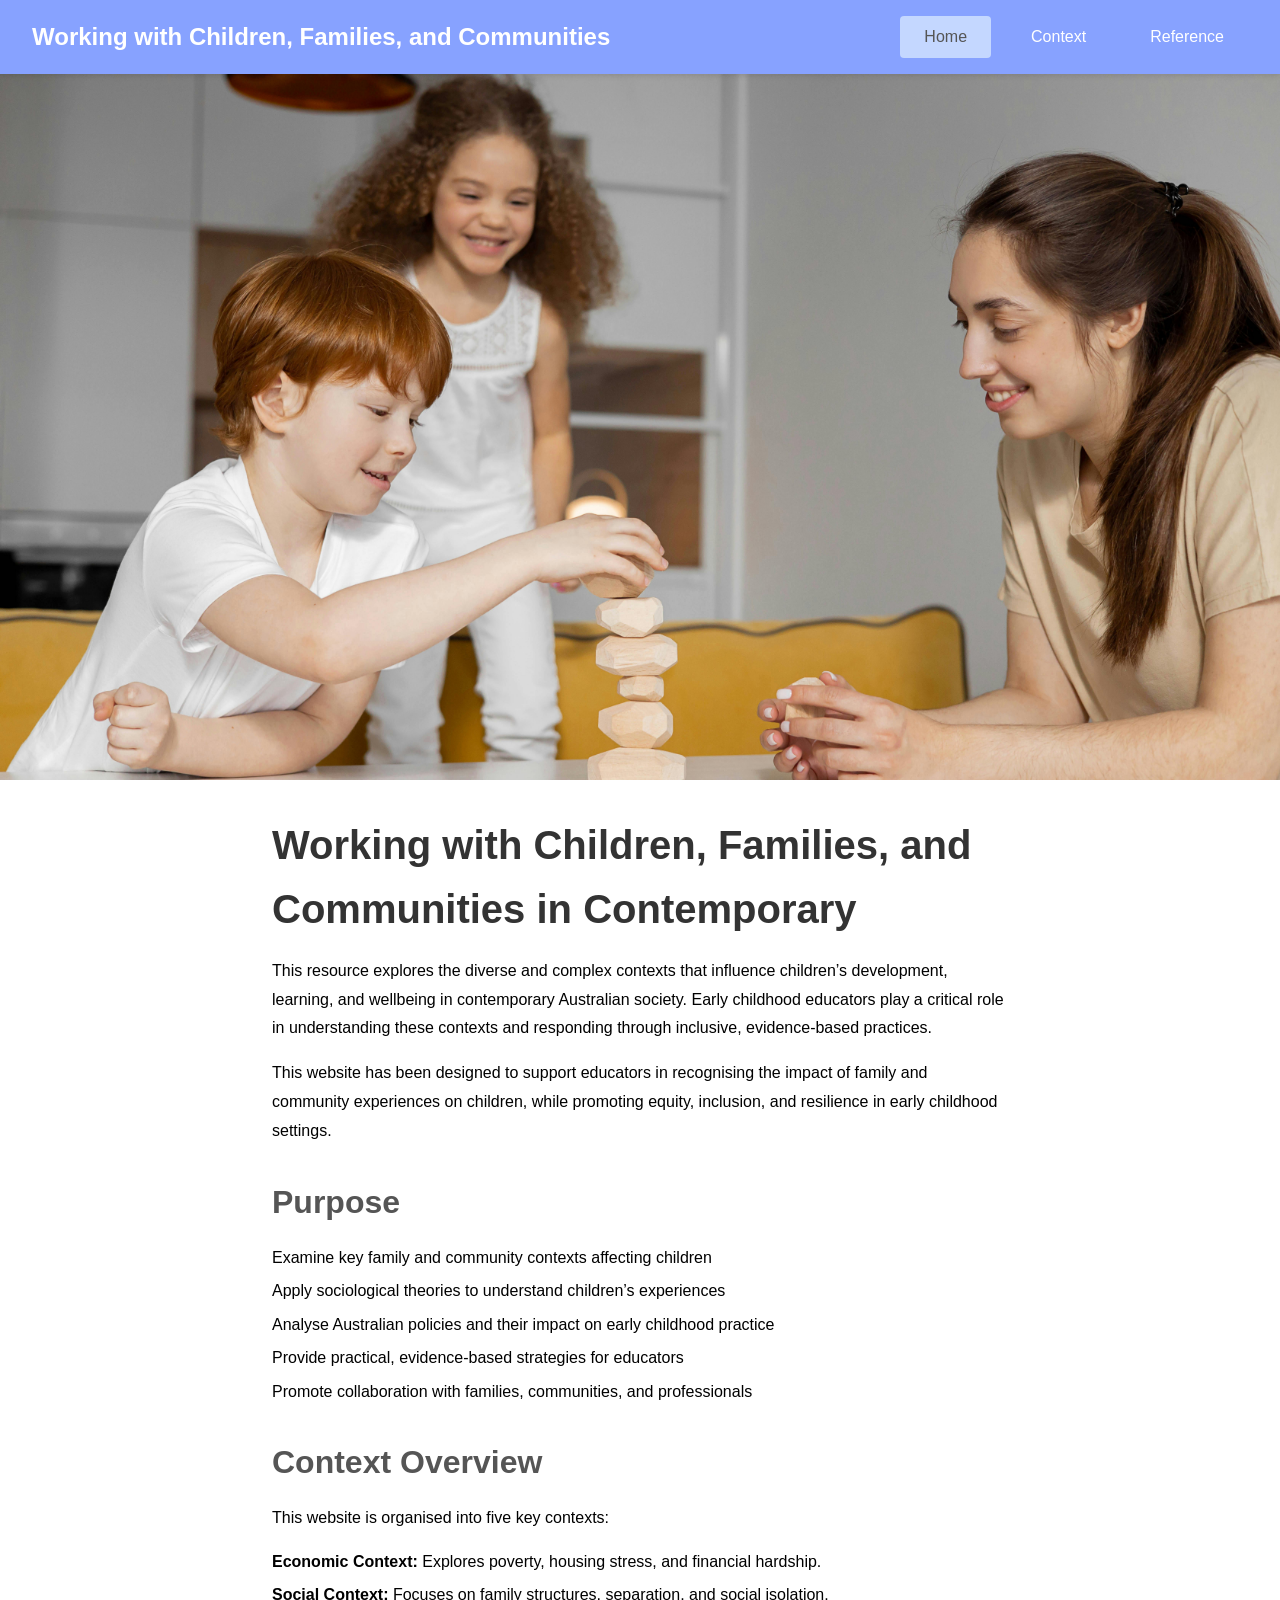
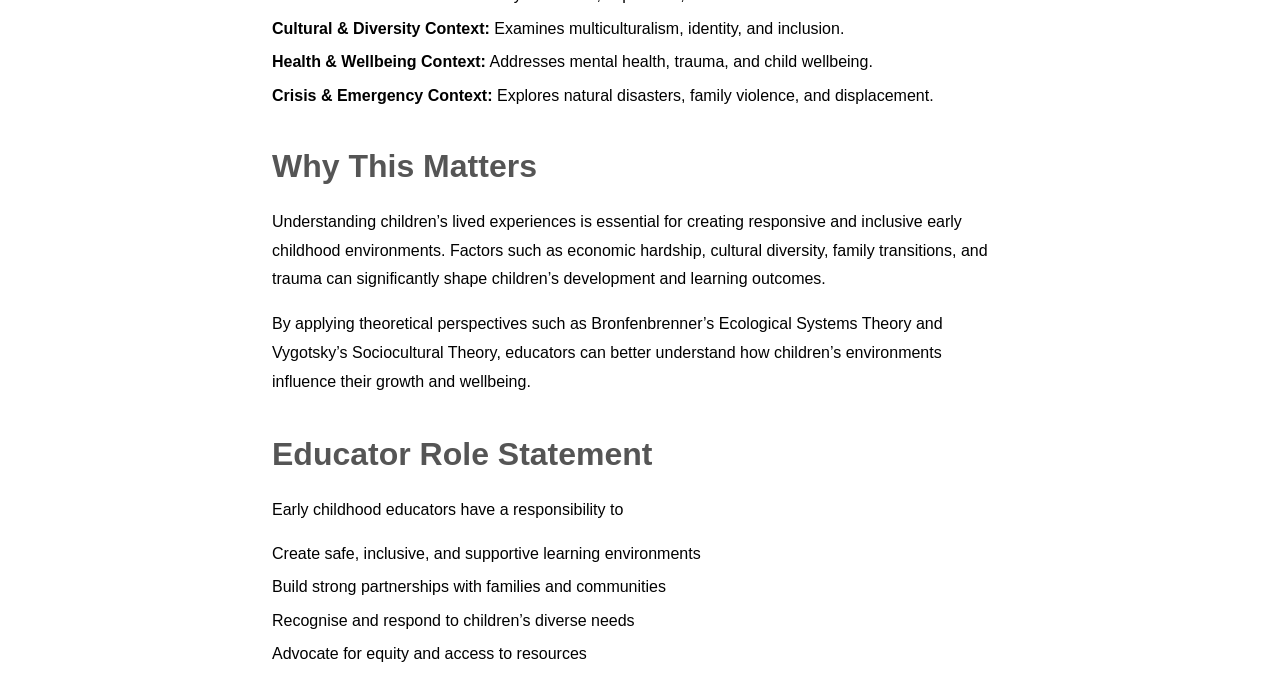
<file: index.html>
<!DOCTYPE html>
<html lang="en">
<head>
    <meta charset="UTF-8">
    <meta http-equiv="refresh" content="0; url=home.html">
    <title>Redirecting...</title>
</head>
<body>
    <p>Redirecting to home page...</p>
</body>
</html>
</file>
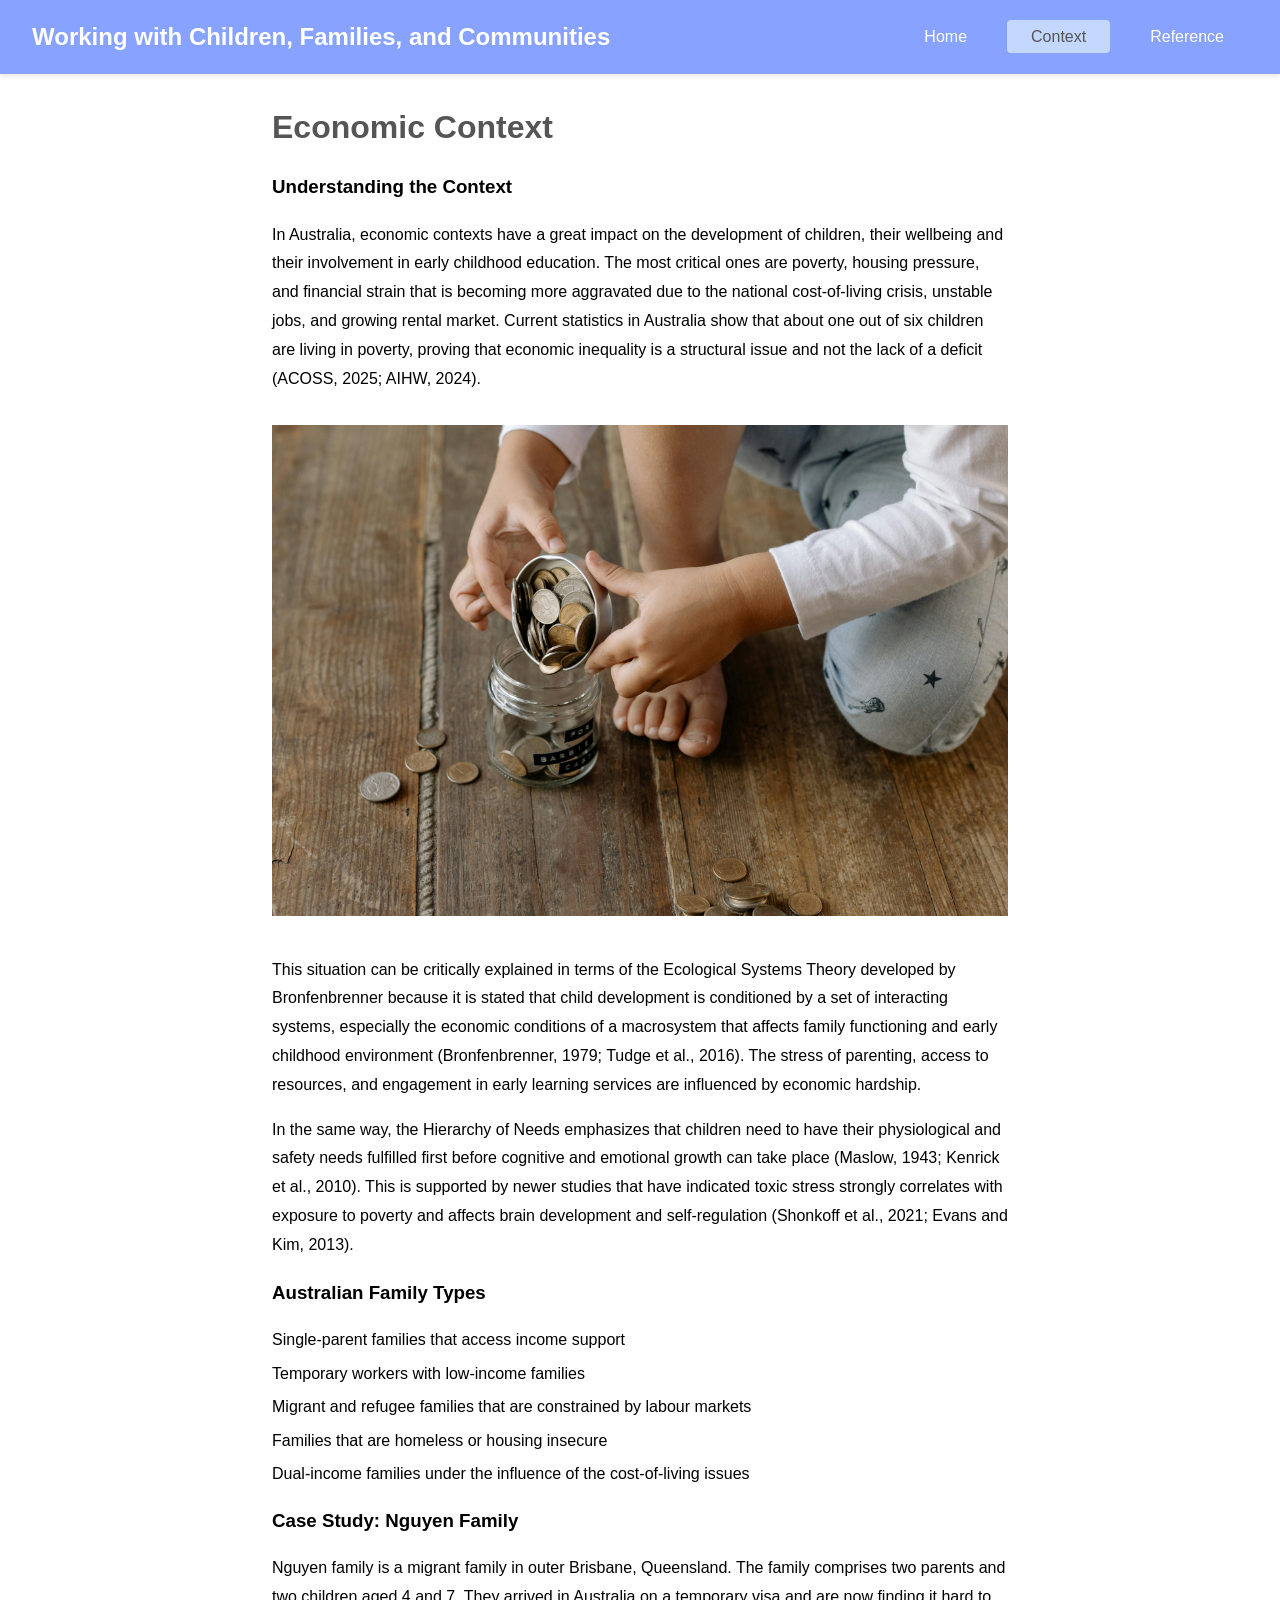
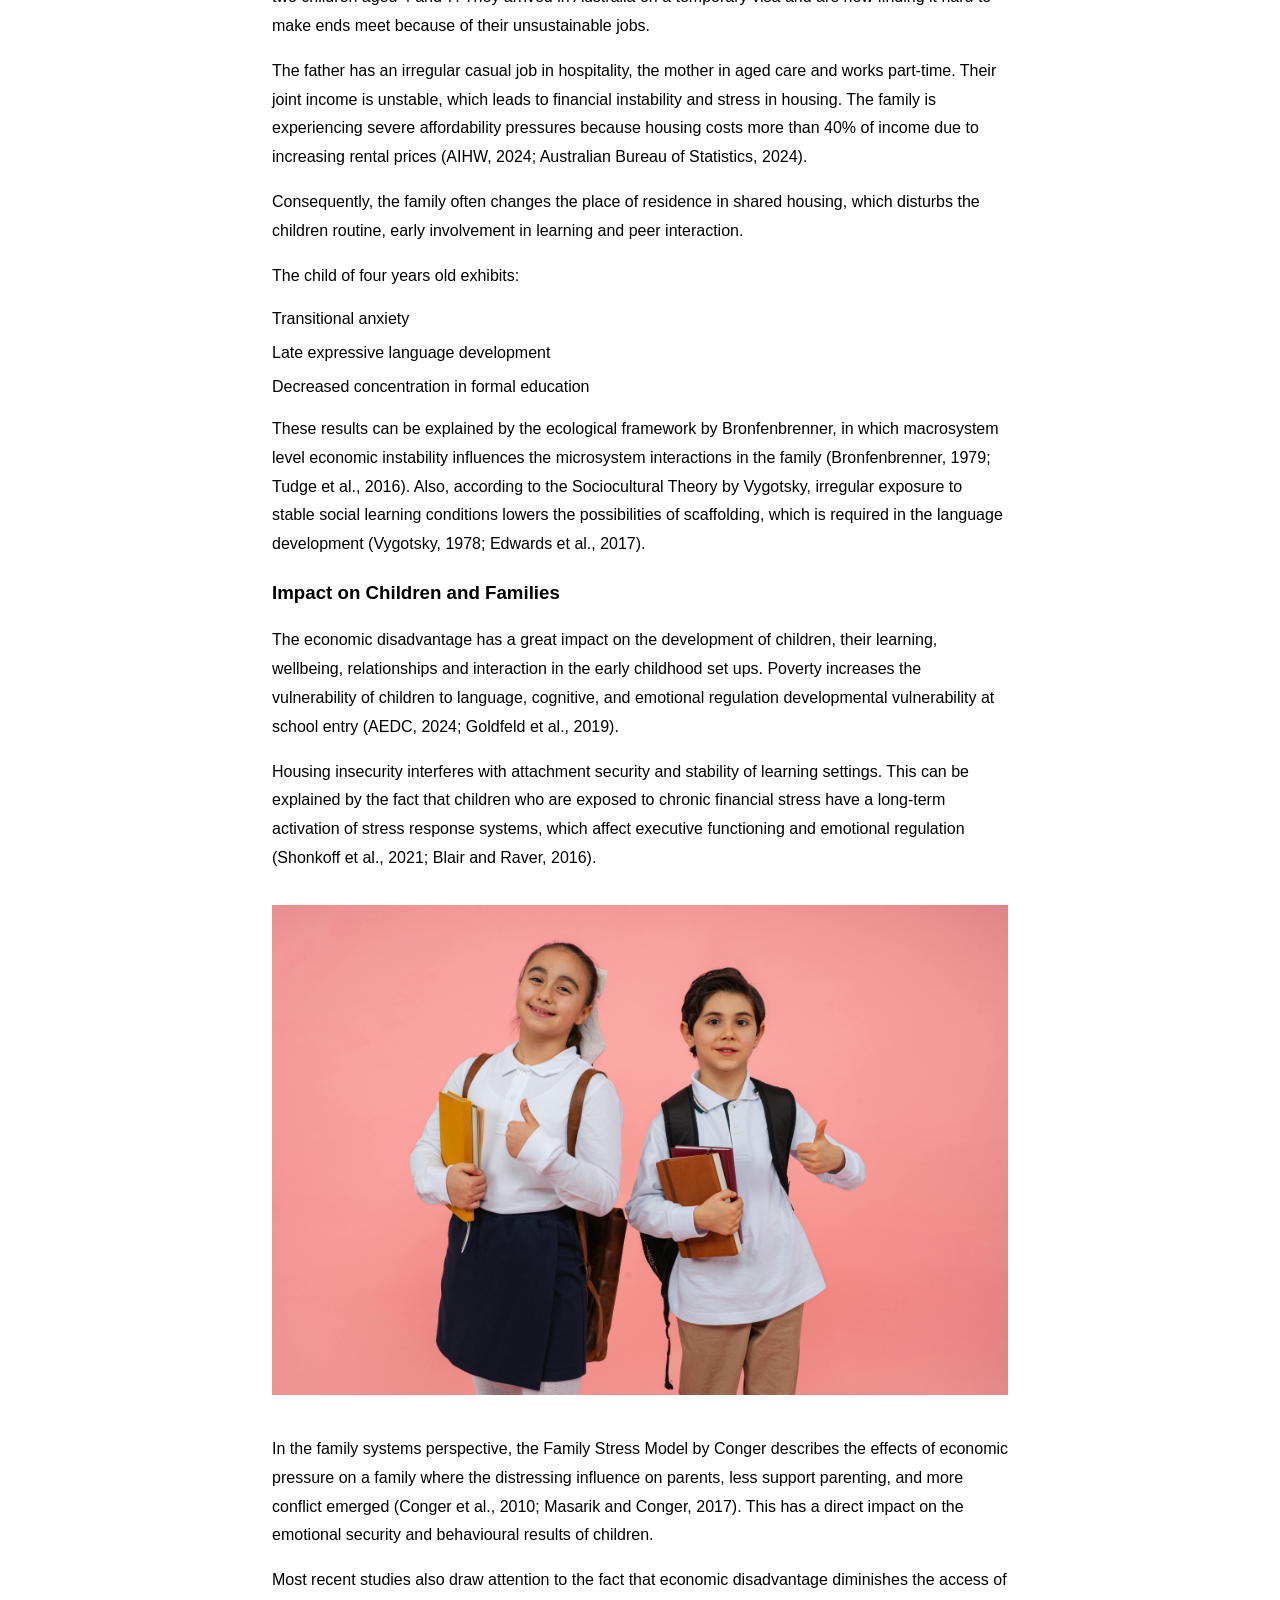
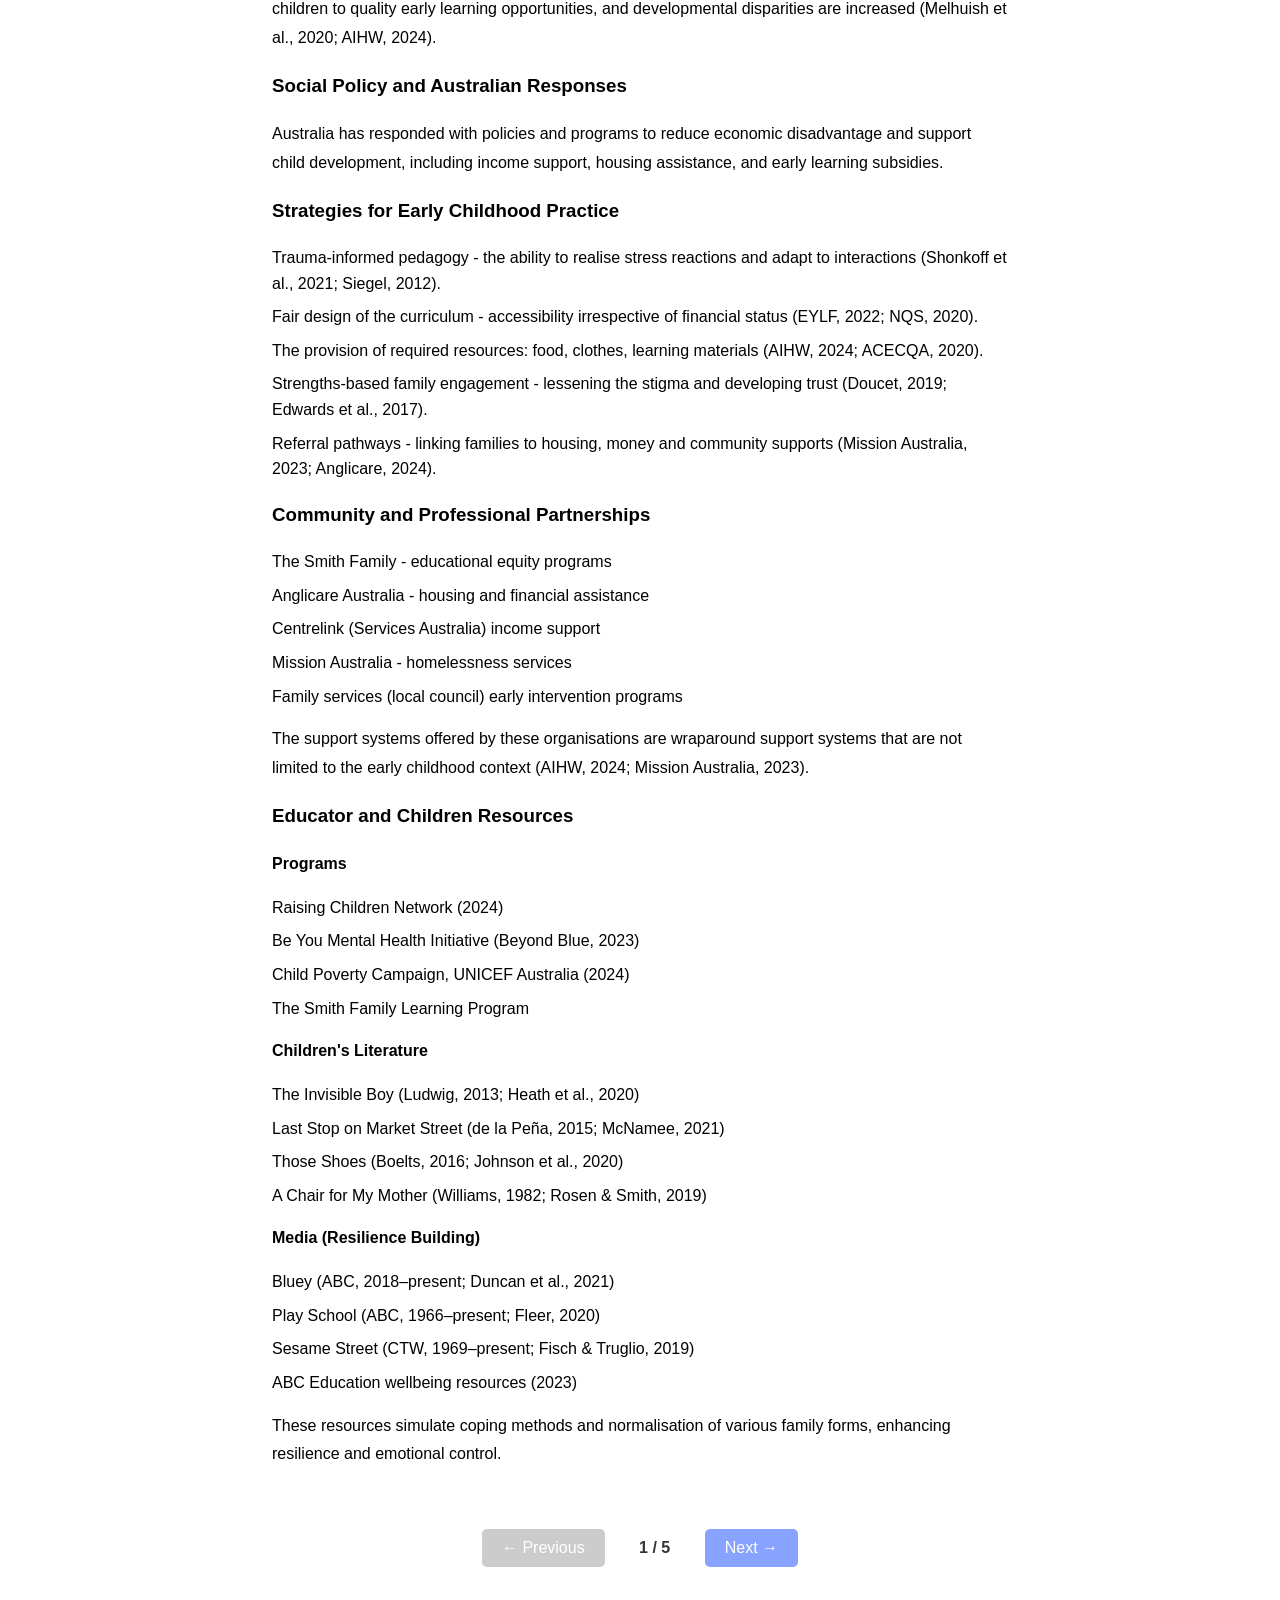
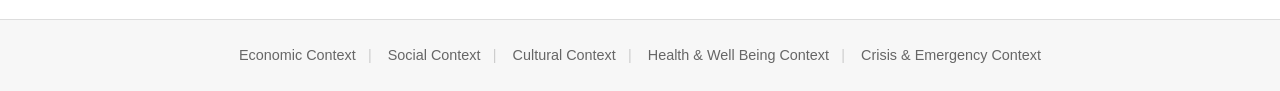
<file: context.html>
<!doctype html>
<html lang="en">
  <head>
    <meta charset="UTF-8" />
    <meta name="viewport" content="width=device-width, initial-scale=1.0" />
    <title>Working with Children - Context</title>
    <link rel="stylesheet" href="styles.css" />
  </head>
  <body>
    <header>
      <div class="site-title">
        Working with Children, Families, and Communities
      </div>
      <nav>
        <a href="home.html" class="nav-link">Home</a>
        <div class="dropdown">
          <a href="context.html" class="nav-link active">Context</a>
          <div class="dropdown-content">
            <a href="context.html#economic">Economic Context</a>
            <a href="context.html#social">Social Context</a>
            <a href="context.html#cultural">Cultural Context</a>
            <a href="context.html#health">Health & Well Being Context</a>
            <a href="context.html#crisis">Crisis & Emergency Context</a>
          </div>
        </div>
        <div class="dropdown">
          <a href="reference.html" class="nav-link">Reference</a>
          <div class="dropdown-content">
            <a href="reference.html#economic">Economic Context</a>
            <a href="reference.html#social">Social Context</a>
            <a href="reference.html#cultural">Cultural Context</a>
            <a href="reference.html#health">Health & Well Being Context</a>
            <a href="reference.html#crisis">Crisis & Emergency Context</a>
          </div>
        </div>
      </nav>
    </header>
    <main>
      <section id="context">
        <div id="economic" class="context-section active">
          <h2>Economic Context</h2>
          <h3>Understanding the Context</h3>
          <p>
            In Australia, economic contexts have a great impact on the
            development of children, their wellbeing and their involvement in
            early childhood education. The most critical ones are poverty,
            housing pressure, and financial strain that is becoming more
            aggravated due to the national cost-of-living crisis, unstable jobs,
            and growing rental market. Current statistics in Australia show that
            about one out of six children are living in poverty, proving that
            economic inequality is a structural issue and not the lack of a
            deficit (ACOSS, 2025; AIHW, 2024).
          </p>
          <img
            src="pictures/economic_1.jpg"
            alt="Economic Context 1"
            class="context-image"
          />
          <p>
            This situation can be critically explained in terms of the
            Ecological Systems Theory developed by Bronfenbrenner because it is
            stated that child development is conditioned by a set of interacting
            systems, especially the economic conditions of a macrosystem that
            affects family functioning and early childhood environment
            (Bronfenbrenner, 1979; Tudge et al., 2016). The stress of parenting,
            access to resources, and engagement in early learning services are
            influenced by economic hardship.
          </p>
          <p>
            In the same way, the Hierarchy of Needs emphasizes that children
            need to have their physiological and safety needs fulfilled first
            before cognitive and emotional growth can take place (Maslow, 1943;
            Kenrick et al., 2010). This is supported by newer studies that have
            indicated toxic stress strongly correlates with exposure to poverty
            and affects brain development and self-regulation (Shonkoff et al.,
            2021; Evans and Kim, 2013).
          </p>
          <h3>Australian Family Types</h3>
          <ul>
            <li>Single-parent families that access income support</li>
            <li>Temporary workers with low-income families</li>
            <li>
              Migrant and refugee families that are constrained by labour
              markets
            </li>
            <li>Families that are homeless or housing insecure</li>
            <li>
              Dual-income families under the influence of the cost-of-living
              issues
            </li>
          </ul>
          <h3>Case Study: Nguyen Family</h3>
          <p>
            Nguyen family is a migrant family in outer Brisbane, Queensland. The
            family comprises two parents and two children aged 4 and 7. They
            arrived in Australia on a temporary visa and are now finding it hard
            to make ends meet because of their unsustainable jobs.
          </p>
          <p>
            The father has an irregular casual job in hospitality, the mother in
            aged care and works part-time. Their joint income is unstable, which
            leads to financial instability and stress in housing. The family is
            experiencing severe affordability pressures because housing costs
            more than 40% of income due to increasing rental prices (AIHW, 2024;
            Australian Bureau of Statistics, 2024).
          </p>
          <p>
            Consequently, the family often changes the place of residence in
            shared housing, which disturbs the children routine, early
            involvement in learning and peer interaction.
          </p>
          <p>The child of four years old exhibits:</p>
          <ul>
            <li>Transitional anxiety</li>
            <li>Late expressive language development</li>
            <li>Decreased concentration in formal education</li>
          </ul>
          <p>
            These results can be explained by the ecological framework by
            Bronfenbrenner, in which macrosystem level economic instability
            influences the microsystem interactions in the family
            (Bronfenbrenner, 1979; Tudge et al., 2016). Also, according to the
            Sociocultural Theory by Vygotsky, irregular exposure to stable
            social learning conditions lowers the possibilities of scaffolding,
            which is required in the language development (Vygotsky, 1978;
            Edwards et al., 2017).
          </p>
          <h3>Impact on Children and Families</h3>
          <p>
            The economic disadvantage has a great impact on the development of
            children, their learning, wellbeing, relationships and interaction
            in the early childhood set ups. Poverty increases the vulnerability
            of children to language, cognitive, and emotional regulation
            developmental vulnerability at school entry (AEDC, 2024; Goldfeld et
            al., 2019).
          </p>
          <p>
            Housing insecurity interferes with attachment security and stability
            of learning settings. This can be explained by the fact that
            children who are exposed to chronic financial stress have a
            long-term activation of stress response systems, which affect
            executive functioning and emotional regulation (Shonkoff et al.,
            2021; Blair and Raver, 2016).
          </p>
          <img
            src="pictures/economic_2.jpg"
            alt="Economic Context 2"
            class="context-image"
          />
          <p>
            In the family systems perspective, the Family Stress Model by Conger
            describes the effects of economic pressure on a family where the
            distressing influence on parents, less support parenting, and more
            conflict emerged (Conger et al., 2010; Masarik and Conger, 2017).
            This has a direct impact on the emotional security and behavioural
            results of children.
          </p>
          <p>
            Most recent studies also draw attention to the fact that economic
            disadvantage diminishes the access of children to quality early
            learning opportunities, and developmental disparities are increased
            (Melhuish et al., 2020; AIHW, 2024).
          </p>
          <h3>Social Policy and Australian Responses</h3>
          <p>
            Australia has responded with policies and programs to reduce
            economic disadvantage and support child development, including
            income support, housing assistance, and early learning subsidies.
          </p>
          <h3>Strategies for Early Childhood Practice</h3>
          <ul>
            <li>
              Trauma-informed pedagogy - the ability to realise stress reactions
              and adapt to interactions (Shonkoff et al., 2021; Siegel, 2012).
            </li>
            <li>
              Fair design of the curriculum - accessibility irrespective of
              financial status (EYLF, 2022; NQS, 2020).
            </li>
            <li>
              The provision of required resources: food, clothes, learning
              materials (AIHW, 2024; ACECQA, 2020).
            </li>
            <li>
              Strengths-based family engagement - lessening the stigma and
              developing trust (Doucet, 2019; Edwards et al., 2017).
            </li>
            <li>
              Referral pathways - linking families to housing, money and
              community supports (Mission Australia, 2023; Anglicare, 2024).
            </li>
          </ul>
          <h3>Community and Professional Partnerships</h3>
          <ul>
            <li>The Smith Family - educational equity programs</li>
            <li>Anglicare Australia - housing and financial assistance</li>
            <li>Centrelink (Services Australia) income support</li>
            <li>Mission Australia - homelessness services</li>
            <li>Family services (local council) early intervention programs</li>
          </ul>
          <p>
            The support systems offered by these organisations are wraparound
            support systems that are not limited to the early childhood context
            (AIHW, 2024; Mission Australia, 2023).
          </p>
          <h3>Educator and Children Resources</h3>
          <p><strong>Programs</strong></p>
          <ul>
            <li>Raising Children Network (2024)</li>
            <li>Be You Mental Health Initiative (Beyond Blue, 2023)</li>
            <li>Child Poverty Campaign, UNICEF Australia (2024)</li>
            <li>The Smith Family Learning Program</li>
          </ul>
          <p><strong>Children's Literature</strong></p>
          <ul>
            <li>The Invisible Boy (Ludwig, 2013; Heath et al., 2020)</li>
            <li>
              Last Stop on Market Street (de la Peña, 2015; McNamee, 2021)
            </li>
            <li>Those Shoes (Boelts, 2016; Johnson et al., 2020)</li>
            <li>A Chair for My Mother (Williams, 1982; Rosen & Smith, 2019)</li>
          </ul>
          <p><strong>Media (Resilience Building)</strong></p>
          <ul>
            <li>Bluey (ABC, 2018–present; Duncan et al., 2021)</li>
            <li>Play School (ABC, 1966–present; Fleer, 2020)</li>
            <li>Sesame Street (CTW, 1969–present; Fisch & Truglio, 2019)</li>
            <li>ABC Education wellbeing resources (2023)</li>
          </ul>
          <p>
            These resources simulate coping methods and normalisation of various
            family forms, enhancing resilience and emotional control.
          </p>
        </div>
        <div id="social" class="context-section">
          <h2>Social Context</h2>
          <h3>Understanding the Context</h3>
          <p>
            In Australia, social contexts have great impact on development of
            children, their emotional security and participation in early
            childhood education. The major ones are family separation, divorce,
            social isolation, parents imprisonment, and out-of-home care (OOHC).
            These settings are becoming more common in the modern Australian
            society, as a result of the evolving family structures, mobility,
            and inequality.
          </p>
          <img
            src="pictures/social_1.jpg"
            alt="Social Context 1"
            class="context-image"
          />
          <p>
            According to the latest statistics, a high percentage of Australian
            children undergo family changes, including separation or formation
            of blended families, which can contribute to emotional stability and
            attachment security (AIHW, 2024; Australian Bureau of Statistics
            [ABS], 2023). Moreover, out-of-home children are one of the most
            vulnerable populations that need regular forms of relational
            support.
          </p>
          <p>
            This situation can be critically explained by the Attachment Theory
            of Bowlby, which is devoted to the role of stable, responsive
            relationships with caregivers in ensuring the secure emotional
            development (Bowlby, 1969; Ainsworth et al., 2015). Disrupted
            attachment relationships can lead to anxiety, behavioural problems,
            and emotional regulation problems in children.
          </p>
          <img
            src="pictures/social_2.jpg"
            alt="Social Context 2"
            class="context-image"
          />
          <p>
            In line with this, the Ecological Systems Theory developed by
            Bronfenbrenner clarifies the relationship between social
            disturbances on the microsystem level (family) and exosystem levels
            (parental workplace stress, legal systems) and the way children are
            influenced with their development (Bronfenbrenner, 1979; Rosa and
            Tudge, 2013). According to more recent sociological studies, it has
            become a normalised aspect of Australian society and not a rare
            occurrence that family diversity and non-traditional family
            structures have become (Wise, 2021; Baxter and Hand, 2019).
          </p>
          <h3>Family Forms within the Australian Social Life</h3>
          <ul>
            <li>Single-parent families, which are separated or divorced</li>
            <li>Blended or stepfamilies</li>
            <li>Foster and kinship care families: nurture and support</li>
            <li>Families with incarcerated or migrated parents</li>
          </ul>
          <p>
            These are indicative of rising family fluidity and shifting social
            conventions of modern Australia.
          </p>
          <h3>Case Study: Thompson Family</h3>
          <p>
            The Thompson family is a single-parent, Australian born family,
            residing in Brisbane. The family comprises two children (aged 3 and
            6) and a mother. The parents divorced two years earlier after a
            breakdown in their relationship and had to share custody.
          </p>
          <p>
            The mother is a full-time retail worker, thus cannot spend much time
            on school activity and early childhood involvement. The father also
            has inconsistent contact because of work relocation leading to
            inconsistent patterns of caregiving.
          </p>
          <p>The child who is 3 years old illustrates:</p>
          <ul>
            <li>Separation anxiety in interhousehold transitions</li>
            <li>Losses control over emotions following contact</li>
            <li>Greater clinginess and behavioural tantrums</li>
          </ul>
          <p>
            These behaviours are in line with the Attachment Theory, which
            implies that inconsistent caregiving relationships may result in
            insecure attachment patterns (Bowlby, 1969; Ainsworth et al., 2015).
            Systemically, the theory by Bronfenbrenner describes how shifts in
            family structure destabilize the microsystem and influence the
            emotional development and learning engagement (Bronfenbrenner, 1979;
            Tudge et al., 2016).
          </p>
          <p>
            Recent Australian studies demonstrate as well that children of
            separated families have a higher risk of having issues of emotional
            and behavioural adjustment especially in the early childhood
            transition stages (AIHW, 2024; Wise, 2021).
          </p>
          <h3>Impact on Children and Families</h3>
          <p>
            Social disruption has a strong impact on emotional wellbeing of
            children, their engagement in learning, their relationships and
            their behaviour. Children who have undergone family separation or
            instability could exhibit anxiety, lack of concentration, and peer
            relationship difficulties (Baxter and Hand, 2019).
          </p>
          <p>
            Developmentally, Erikson Psychosocial Theory (Industry vs
            Inferiority stage) highlights that the early childhood is a critical
            stage in building confidence, competence, and social identity
            (Erikson, 1963; Newman and Newman, 2020). These developmental tasks
            can be sabotaged by social instability.
          </p>
          <p>
            Out-of-home children are especially at risk because many of them
            undergo several placements, which interfere with the establishment
            of attachment and the consistency of education (AIHW, 2024;
            McDowall, 2018). The instability ill impacts school preparedness and
            future academic performance.
          </p>
          <p>In the case of families, social disruption may cause:</p>
          <ul>
            <li>Separated emotional stress and grief</li>
            <li>Reduced co-parenting communication</li>
            <li>Financial and logistical burden</li>
          </ul>
          <h3>Early Childhood Practice Strategies</h3>
          <ul>
            <li>
              Establish safe relationship-building behaviours, regular
              responsive educator-child interactions (Bowlby, 1969; Siegel,
              2012)
            </li>
            <li>
              Predictable transitions and routines that support emotional
              regulation (EYLF, 2022; NQS, 2020)
            </li>
            <li>
              Emotion coaching skills - help children recognise and express
              feelings (Gottman et al., 2014; Denham, 2021)
            </li>
            <li>
              Diverse family engagement practices respecting various family
              forms without judgment (Edwards et al., 2017; Doucet, 2019)
            </li>
            <li>
              Referral and collaboration avenues - linking families with
              counselling, legal, and family support services (Mission
              Australia, 2023; AIHW, 2024)
            </li>
          </ul>
          <h3>Professional and Community Partnerships</h3>
          <ul>
            <li>
              Family Relationship Centres (Australian Government) mediation and
              co-parenting support
            </li>
            <li>
              Child Protection Services (State-based) - safety and wellbeing
              intervention
            </li>
            <li>Anglicare Australia - counselling and family support</li>
            <li>Mission Australia - family and youth services</li>
            <li>
              Foster and Kinship Care Agencies - placement and support services
            </li>
          </ul>
          <p>
            These organisations offer multisystemic services that promote the
            stability and emotional wellbeing of children (AIHW, 2024; Higgins
            and Kaspiew, 2020).
          </p>
          <h3>Educators and Child Resources</h3>
          <p><strong>Programs</strong></p>
          <ul>
            <li>Raising Children Network (2024 updates)</li>
            <li>Be You Mental Health Initiative (Beyond Blue, 2023)</li>
            <li>Kids Helpline Early Childhood Resources</li>
            <li>UNICEF Australia Child Wellbeing Programs</li>
          </ul>
          <p><strong>Children's Literature</strong></p>
          <ul>
            <li>Two Homes (Clinton, 2020; Clinton and Link, 2020)</li>
            <li>The Invisible String (Karst, 2020)</li>
            <li>My Two Blankets (Kobald & Blackwood, 2019)</li>
            <li>The Family Book (Parr, 2018)</li>
          </ul>
          <p><strong>Media Resources</strong></p>
          <ul>
            <li>
              Bluey co-parenting, emotional regulation, family transitions (ABC,
              2018–present)
            </li>
            <li>Play School includes emotional learning, family diversity</li>
            <li>Sesame Street social-emotional learning and inclusion</li>
            <li>ABC Kids emotional wellbeing videos</li>
          </ul>
          <p>
            These resources simulate coping methods and normalisation of various
            family forms, enhancing resilience and emotional control.
          </p>
        </div>
        <div id="cultural" class="context-section">
          <h2>Cultural Context</h2>
          <h3>Understanding the Context</h3>
          <p>
            The contexts of cultural and diversity play a leading role in early
            childhood education in Australia because the country is becoming
            more multicultural and because the Aboriginal and Torres Strait
            Islander communities are becoming identified as the custodians of
            the land as the First Nations. Such contexts are cultural identity,
            language diversity, migration, refugee experiences, and Indigenous
            heritage which have a substantial impact on the sense of belonging,
            identity, and involvement of children in education.
          </p>
          <img
            src="pictures/cultural_1.jpg"
            alt="Cultural Context 1"
            class="context-image"
          />
          <p>
            Australia has one of the most diverse cultures in the world, in that
            approximately half of the population has either been born abroad or
            had at least one foreign-born parent (ABS, 2023). The diversity is
            also enhanced by more than 250 language groups and the oldest
            surviving Indigenous cultures in the world. Nevertheless, cultural
            diversity is also overlapping with inequality, discrimination, and
            institutional obstacles to education and social involvement.
          </p>
          <p>
            The Sociocultural Theory by Vygotsky is solid evidence of this
            context because it stresses the influence of social interaction,
            language, and cultural tools on learning and development (Vygotsky,
            1978; Fleer, 2021). Culture does not exist outside of learning— it
            is the means in which learning takes place.
          </p>
          <img
            src="pictures/cultural_2.jpg"
            alt="Cultural Context 2"
            class="context-image"
          />
          <p>
            Moreover, the Ecological Systems Theory by Bronfenbrenner emphasizes
            the significance of multiple systems, such as family (microsystem),
            community (mesosystem), and other societal values and policies
            (macrosystem) in shaping cultural identity (Bronfenbrenner, 1979;
            Tudge et al., 2016). Recent studies underline the importance of
            culturally responsive education as the basis of equity and inclusion
            in early childhood education (Noble et al., 2020; Edwards et al.,
            2017).
          </p>
          <h3>Family Types in Australian Culture</h3>
          <ul>
            <li>Aboriginal and Torres Strait Islander families</li>
            <li>
              Asian, African, European and Middle Eastern migrant families
            </li>
            <li>Humanitarian entrant families and refugee families</li>
            <li>Multilingual and bilingual families</li>
            <li>Mixed-heritage and intercultural families</li>
          </ul>
          <p>
            The families come with a variety of cultural values, parenting
            styles, languages, and expectations of education, and demand
            inclusive and responsive pedagogies.
          </p>
          <h3>Case Study: Ali Family</h3>
          <p>
            The Ali family is a newly arrived refugee family in Queensland,
            Brisbane. The family has a father and a mother with three children
            who are 2, 5 and 9 years old. They left Spain because of war and are
            now reestablishing themselves in Australia.
          </p>
          <p>
            The father attends English language classes as he tries to find a
            job and the mother is a stay-at-home caregiver who tries to adapt in
            a new cultural and social setting. The family members mostly speak
            Arabic in their house and are slowly learning English.
          </p>
          <p>
            The 5 year old child has been attending an early childhood service
            and has shown:
          </p>
          <ul>
            <li>Poor command of the English language</li>
            <li>
              Very close attachment to cultural identity (language, foods,
              traditions)
            </li>
            <li>
              Early social withdrawal as a result of being in a new environment
            </li>
          </ul>
          <p>
            These findings are consistent with the theory by Vygotsky (1978),
            who notes that language is one of the main cognitive development and
            learning tools. In the absence of powerful scaffolding at both home
            and school settings, children can suffer delays in expressive
            communication.
          </p>
          <p>
            In terms of systems, the theory by Bronfenbrenner describes how
            mesosystem linkages (family–school–community) are broken by
            migration, which has an effect on learning and identity formation
            continuity (Bronfenbrenner, 1979; Tudge et al., 2016).
          </p>
          <p>
            Recent studies outline that, despite challenges, refugee and migrant
            children possess both strengths and weaknesses, such as resilience,
            cultural pride, and multilingual ability, provided they receive
            support in the form of an inclusive educational system (Gonzalez et
            al., 2021; Noble et al., 2020).
          </p>
          <h3>Impact on Children and Families</h3>
          <p>
            Cultural and linguistic diversity has a great impact on the learning
            process, wellbeing, development of the identity and social relations
            of children. Culturally diverse children may be subjected to:
          </p>
          <ul>
            <li>Language barriers in communication and participation</li>
            <li>Loss of identity or confusion of cultures</li>
            <li>Discrimination/exclusion experiences</li>
            <li>Problems with adapting to new educational systems</li>
          </ul>
          <p>
            Nevertheless, culturally responsive environments enhance identity,
            belonging and cognitive development. The studies indicate that
            children who preserve the home language and cultural practices as
            well as acquire English are more flexible in their cognition and
            secure in their identity (Fleer, 2021; Edwards et al., 2017).
          </p>
          <p>
            In the case of the First Nation children, culturally safe education
            is pivotal to identity formation as well as wellbeing. Engagement
            and education outcomes are enhanced with the help of strength-based
            methods that incorporate Aboriginal views (SNAICC, 2023; Bennett et
            al., 2020).
          </p>
          <p>Families may experience:</p>
          <ul>
            <li>Cultural adjustment stress (acculturation pressure)</li>
            <li>Language barriers with services</li>
            <li>
              Social isolation associated with poor networks in the community
            </li>
            <li>Systemic obstacles to access to services</li>
          </ul>
          <p>
            Nevertheless, culturally safe early childhood environments can be
            considered protective environments that affirm identity and foster
            inclusion.
          </p>
          <h3>Australian Responses and Social Policy</h3>
          <p>
            To facilitate cultural diversity and inclusion in early childhood
            education, Australia has several key policies:
          </p>
          <ul>
            <li>
              Early Years Learning Framework (EYLF v2.0, 2022) focuses on
              belonging, diversity respect and cultural competence
            </li>
            <li>
              National Quality Standard (NQS) demands culturally inclusive
              practice in ECEC services
            </li>
            <li>
              Australian Multicultural Policies anti-discriminatory and
              inclusive
            </li>
            <li>
              Closing the Gap Strategy (2020-2030) aims to enhance the
              performance of Aboriginal and Torres Strait Islander children
            </li>
            <li>
              Refugee and Humanitarian Settlement Programs promote integration
              and access to early education
            </li>
          </ul>
          <p>
            In spite of these frameworks, studies indicate that there are still
            disparities in access and outcomes among migrant and Indigenous
            children, especially in rural and low-resource communities (AIHW,
            2024; SNAICC, 2023).
          </p>
          <p>
            More importantly, it is common that policy implementation in
            services can be inconsistent, such that cultural inclusion is not
            solely a product of policy, but rather of educator knowledge,
            training and institutional commitment.
          </p>
          <h3>Early Childhood Practice Strategies</h3>
          <ul>
            <li>
              Culturally responsive pedagogy integrating different cultural
              views into the curriculum (Vygotsky, 1978; Fleer, 2021)
            </li>
            <li>
              Bilingual/multilingual support appreciating the home language and
              English learning
            </li>
            <li>
              Culturally safe care environments awareness of Indigenous and
              migrant identities (SNAICC, 2023)
            </li>
            <li>
              Family partnership strategies involve families as knowledge
              holders (Edwards et al., 2017)
            </li>
            <li>
              Anti-bias education practices challenging stereotypes and
              inclusion (Derman-Sparks and Edwards, 2020)
            </li>
          </ul>
          <h3>Professional / Community Partnerships</h3>
          <ul>
            <li>
              Multicultural Affairs Services (Queensland Government) settlement
              and cultural support
            </li>
            <li>
              Aboriginal Community Controlled Organisations (ACCOs) culturally
              safe services to Indigenous families
            </li>
            <li>
              Refugee Migrant Support Services (e.g. Multicultural Australia)
              settlement and integration support
            </li>
            <li>
              Translation and Interpreting Services (TIS National) - language
              accessibility
            </li>
          </ul>
          <p>
            Such collaborations promote culturally responsive and inclusive
            early childhood practice (AIHW, 2024).
          </p>
          <h3>Resources for Educators and Children</h3>
          <p><strong>Programs</strong></p>
          <ul>
            <li>Early Years Learning Framework (EYLF v2.0, 2022)</li>
            <li>SNAICC Cultural Competency Training Programs</li>
            <li>UNICEF Child Rights and Culture Resources</li>
            <li>Be You Diversity and Inclusion Resources</li>
          </ul>
          <p><strong>Literature</strong></p>
          <ul>
            <li>My Two Blankets (Kobald & Blackwood, 2019)</li>
            <li>Come Over to My House (Patricelli, 2020)</li>
            <li>The Proudest Blue (Muhammad, 2020)</li>
            <li>Welcome to Country (Miller & Smith, 2020)</li>
          </ul>
          <p>
            These readings encourage empathy, identity confirmation, and
            cultural awareness, and endorse EYLF Outcome 2 (belonging).
          </p>
          <p><strong>Inclusion and Understanding Media</strong></p>
          <ul>
            <li>
              Bluey - everyday inclusion and multicultural family interactions
            </li>
            <li>Play School - representation of cultural diversity</li>
            <li>Sesame Street - messages of global diversity and inclusion</li>
            <li>ABC Indigenous programs (e.g., Little J and Big Cuz)</li>
          </ul>
          <p>
            These materials assist children in learning to respect diversity and
            lessen bias by being represented.
          </p>
        </div>
        <div id="health" class="context-section">
          <h2>Health & Well Being Context</h2>
          <h3>Understanding the Context</h3>
          <p>
            The context of health and wellbeing plays a major role in the
            development of children, their learning and their involvement in
            early childhood education in Australia. These contexts are parental
            mental illness, family violence, substance use, trauma, grief,
            chronic illness, developmental health conditions. These issues are
            more and more acknowledged in the context of the contemporary
            Australian society as being intertwined and determined by social
            determinants of health, but not by individual pathology.
          </p>
          <p>
            Recent Australian statistics show that a considerably high share of
            children have undergone adverse childhood experiences (ACEs), which
            have long-term consequences in the spheres of physical health,
            emotional regulation, and educational achievements (AIHW, 2024;
            Australian Institute of Family Studies [AIFS], 2023). Later mental
            health problems and developmental vulnerability are closely linked
            with exposure to chronic stress during early childhood.
          </p>
          <img
            src="pictures/health_and_wellbeing_1.jpg"
            alt="Health and Wellbeing Context 1"
            class="context-image"
          />
          <p>
            The critical interpretation of this context can be done based on the
            Ecological Systems Theory by Bronfenbrenner, which places health and
            wellbeing as dependent on interactions among the microsystem
            (family), exosystem (parental employment, health services) and
            macrosystem (health policy and social inequality) (Bronfenbrenner,
            1979; Rosa and Tudge, 2013). Health is thus not solitary but is
            entrenched in the social systems.
          </p>
          <p>
            Also, the Attachment Theory (Bowlby, 1969) describes the impact of
            the relationships on emotional regulation, resilience, and mental
            health results in adulthood, based on early caregiver relationships.
            Attachment security can be impaired when caregivers are mentally ill
            or have a substance use problem, which affects the emotional
            development of children.
          </p>
          <img
            src="pictures/health_and_wellbeing_2.jpg"
            alt="Health and Wellbeing Context 2"
            class="context-image"
          />
          <p>
            Recent studies go further and elaborate this with the concept of
            toxic stress theory, which describes how long-term exposure to
            adversity in the absence of proper support could modify the brain
            development and stress response mechanisms (Shonkoff et al., 2021;
            McEwen and McEwen, 2017).
          </p>
          <h3>Family Types in the Australian Health and Wellbeing Scenario</h3>
          <ul>
            <li>
              Families with mental illness in parents (e.g., depression,
              anxiety, PTSD)
            </li>
            <li>Families impacted by domestic and family violence</li>
            <li>Family members affected by substance use disorders</li>
            <li>
              Families who are grieving or traumatized (disaster, displacement,
              loss)
            </li>
            <li>Families that have chronically ill or disabled children</li>
          </ul>
          <p>
            Vulnerability is frequently compounded with these contexts and
            economic and social disadvantage.
          </p>
          <h3>Case Study: Patel Family</h3>
          <p>
            The Patel family is an Australian-Indian family that resides in
            Brisbane, Queensland. The family is made up of two parents and a 5
            year old child in kindergarten. The mother has moderate postnatal
            depression, and the father has a full-time job in logistics.
          </p>
          <p>
            As a result of the mental health status of the mother, the level of
            caregiving is not consistent, and the child has an uneven emotional
            availability at home. The family too is socially isolated and there
            is little extended family support in Australia.
          </p>
          <p>The child demonstrates:</p>
          <ul>
            <li>Dysregulation of emotions in transitions</li>
            <li>
              Increased anxiety of separation during kindergarten drop-off
            </li>
            <li>Hypersensitivity to peer conflict</li>
          </ul>
          <p>
            Such behaviours are aligned with the Attachment Theory that proposes
            that insecure attachment can be influenced by inconsistent
            responsiveness of the caregiver (Bowlby, 1969; Ainsworth et al.,
            2015). In terms of systems, the theory by Bronfenbrenner describes
            that parental mental health (microsystem) and the lack of access to
            support services (exosystem) have an impact on the outcomes of child
            wellbeing (Bronfenbrenner, 1979; Tudge et al., 2016).
          </p>
          <p>
            More recent studies also point out that the mental health issues of
            parents are a significant risk factor to emotional and behavioural
            problems in early childhood, especially where early intervention is
            not possible (Reupert and Maybery, 2020; AIHW, 2024).
          </p>
          <h3>Impact on Children and Family</h3>
          <p>
            The impact of health and wellbeing issues on the development,
            learning, relationships and engagement of children in the early
            childhood settings are significant. Children who are exposed to
            chronic stressors like family violence, mental illnesses of a
            parent, or trauma have higher chances of experiencing:
          </p>
          <ul>
            <li>Emotional dysregulation</li>
            <li>Delayed cognitive development</li>
            <li>Poor peer relationships</li>
            <li>Decreased attention and learning activities</li>
          </ul>
          <p>
            Neurodevelopmentally, toxic stress theory describes the effects of
            long-term activation of stress-response systems on the brain
            structure, especially the brain regions that deal with memory,
            attention, and emotional regulation (Shonkoff et al., 2021; McEwen
            and McEwen, 2017).
          </p>
          <p>
            Traumatised children might also regress or exhibit increased
            behavioural reaction in organised learning settings. Such results
            are not reflective of behavioural deficits, but rather, adaptive
            changes in response to stress.
          </p>
          <p>Health and wellbeing problems can lead to:</p>
          <ul>
            <li>
              Decreased parenting ability related to mental or physical health
              problems
            </li>
            <li>Social isolation and stigma</li>
            <li>Economic burden of medical expenses or unemployment</li>
            <li>Greater dependence on emergency/crisis services</li>
          </ul>
          <h3>Australian Responses and Social Policy</h3>
          <p>
            Australia has formulated various national and state-based systems to
            help child health and wellbeing:
          </p>
          <ul>
            <li>
              National Mental Health and Suicide Prevention Plan (2022-32)
            </li>
            <li>
              National Framework for Protecting Australia’s Children (2021-30)
            </li>
            <li>National Disability Insurance Scheme (NDIS)</li>
            <li>
              Family Violence Prevention Frameworks (state-based, e.g.,
              Queensland DFV Strategy)
            </li>
          </ul>
          <p>
            These policies are destined to deal with early intervention,
            prevention and support of vulnerable families. Nevertheless, studies
            reveal that the ability to access and maintain care frequently is
            hampered by service fragmentation between health, education, and
            child protection systems (AIHW, 2024; Higgins and Kaspiew, 2020).
          </p>
          <p>
            Importantly, although policy frameworks are good in Australia,
            access to early intervention services is still unequal, especially
            amongst communities in the region and those with low incomes. This
            indicates a policy-lived experience gap.
          </p>
          <h3>Strategies for Early Childhood Practice</h3>
          <ul>
            <li>
              Trauma-informed practice - understanding behavioural reactions as
              signs of stress and not misconduct (Shonkoff et al., 2021; Siegel,
              2012)
            </li>
            <li>
              Emotion coaching and regulation support - aiding children to
              recognise and regulate emotions (Gottman et al., 2014; Denham,
              2021)
            </li>
            <li>
              Routines and safe environments that are predictable and help to
              sustain emotional stability and security (EYLF, 2022; NQS, 2020)
            </li>
            <li>
              Early identification and referral pathways - linking families to
              health, mental health, and family support services (Reupert &
              Maybery, 2020)
            </li>
            <li>
              Strengths-based family involvement - lessening the stigma and
              constructing trust connections (Edwards et al., 2017; Doucet,
              2019)
            </li>
          </ul>
          <h3>Community and Professional Partnerships</h3>
          <ul>
            <li>
              Child and Family Health Nurses- screening of health and parenting
            </li>
            <li>
              General Practitioners (GPs) - medical and mental health care
              coordination
            </li>
            <li>
              Psychologists and counsellors - intervention of trauma and mental
              health
            </li>
            <li>
              Domestic and Family Violence Services (e.g., DVConnect) - crisis
              and safety support
            </li>
            <li>
              NDIS Early Childhood Partners - development and disability support
            </li>
          </ul>
          <p>
            These services constitute a support system of links that are
            critical in early intervention and the well-being of families (AIHW,
            2024).
          </p>
          <h3>Resources for Educators and Children</h3>
          <ul>
            <li>Be You Mental Health Initiative (Beyond Blue, 2023)</li>
            <li>Raising Children Network (2024 updates)</li>
            <li>Kids Helpline Early Childhood Resources</li>
            <li>UNICEF Emergency Education and Child Protection Resources</li>
          </ul>
          <p><strong>Student Literature</strong></p>
          <ul>
            <li>
              The Colour Monster (Llenas, 2020) - emotional identification
            </li>
            <li>
              The Invisible String (Karst, 2020) - coping with separation and
              grief
            </li>
            <li>When I’m Feeling Sad (Thomas, 2021) - emotional awareness</li>
            <li>Ruby’s Worry (Percival, 2020) - worry and reassurance</li>
          </ul>
          <p>
            These books encourage emotional literacy, enabling children to
            recognise, name and work with emotions, which is consistent with
            EYLF Outcome 3.
          </p>
          <h3>Media Resources (Resilience Building)</h3>
          <ul>
            <li>Bluey - family support and emotional regulation</li>
            <li>Play School - emotional learning and wellbeing</li>
            <li>Sesame Street - mental health and inclusion messages</li>
            <li>ABC Kids wellbeing animations</li>
          </ul>
          <p>
            These are resources that model coping mechanisms and normalise
            emotional experiences, enhancing resilience and social-emotional
            learning.
          </p>
        </div>
        <div id="crisis" class="context-section">
          <h2>Crisis & Emergency Context</h2>
          <h3>Understanding the Context</h3>
          <p>
            The presence of crisis and emergency situations in Australia has a
            great influence on the safety, wellbeing, development, and early
            childhood education access among children. Such situations are
            family and domestic violence, natural disasters (bushfires, floods,
            cyclones), climate-related displacement, pandemic, and forced
            migration by conflict or humanitarian crisis. Over the past few
            years, there has been the rising frequency and intensity of
            climate-related disasters in Australia, and the concerns about
            family violence as one of the primary social and public health
            issues.
          </p>
          <p>
            Recent national data indicate that a significant number of
            Australian children have experienced at least one type of family
            violence, disaster or community crisis at an early age (AIHW, 2024;
            Australian Institute of Family Studies [AIFS], 2023). Such
            experiences are known as adverse childhood experiences (ACEs) that
            can greatly interfere with developmental trajectories.
          </p>
          <img
            src="pictures/crisis_1.jpg"
            alt="Crisis & Emergency  Context 1"
            class="context-image"
          />
          <p>
            The situation can be viewed in terms of the Ecological Systems
            Theory introduced by Bronfenbrenner, which emphasizes the direct
            influence of crises on the microsystem environment of children, i.e.
            family and early childhood setting by macro- and exosystem factors
            (climate events, policy failures, conflict) (Bronfenbrenner, 1979;
            Rosa and Tudge, 2013).
          </p>
          <p>
            Besides, there are Trauma Theory and Toxic Stress Theory, which
            describe how chronic exposure to crisis and lack of support may
            disrupt the development of the brain, emotional control, and
            mechanisms of stress reactions (Shonkoff et al., 2021; Perry and
            Szalavitz, 2017). More recent studies on the subject of disaster
            psychology point to the fact that early childhood exposure to an
            emergency is a serious contributor to the development of anxiety,
            behavioural dysregulation, and attachment disruption (Cobham et al.,
            2020; McFarlane, 2021).
          </p>
          <h3>Families in Crisis and Emergency in Australia</h3>
          <ul>
            <li>Domestic and family violence in families</li>
            <li>Families affected by bushfires, floods or cyclones</li>
            <li>Displaced families due to loss of houses caused by climate</li>
            <li>Families of refugees and asylum-seekers escaping conflict</li>
            <li>
              Affected families due to pandemics or health emergency situation
            </li>
          </ul>
          <h3>Case Study: Williams Family</h3>
          <p>
            The Williams family is a family residing in a rural region in
            Queensland, which has recently suffered due to floods. The family
            has two children and two parents aged 3 and 6. The incident of a
            severe flood partly damaged their home, causing temporary
            displacement and movement to emergency accommodation.
          </p>
          <p>
            The father is a construction worker and has been affected by
            disruption of job through destruction of infrastructure and the
            mother is taking care of children full-time in the process of
            recovery. The family is at present facing an uncertain period of
            housing security and economic salvaging.
          </p>
          <p>The 3 years old child displays:</p>
          <ul>
            <li>
              Increased fear reactions when it rains or when it is very windy
            </li>
            <li>Sleep problems and anxiety of separation</li>
            <li>Greater clinginess, regression of toileting behaviour</li>
          </ul>
          <p>
            These reactions align with the theory of trauma where young children
            tend to use behavioural and physiological responses to communicate
            trauma instead of using words and phrases (Perry and Szalavitz,
            2017; Shonkoff et al., 2021).
          </p>
          <p>
            The theory of Bronfenbrenner can be applied to the systems
            perspective to explain a direct effect of environmental disruption
            at the community level (exosystem) on family stability and child
            emotional security (Bronfenbrenner, 1979; Tudge et al., 2016).
            Recent studies on disasters indicate that early experience with
            natural disasters can greatly heighten emotional vulnerability and
            developmental stress reactions (Cobham et al., 2020).
          </p>
          <h3>Impact on Children and Families</h3>
          <p>
            The development, learning, relationships, and wellbeing of children
            are deeply affected by crisis and emergency contexts. Children who
            are exposed to disasters or violence tend to have:
          </p>
          <ul>
            <li>Increased anxiety and fear</li>
            <li>Disrupted attachment relationships</li>
            <li>Regression on developmental milestones</li>
            <li>Difficulty in focusing and play-based learning</li>
          </ul>
          <p>
            Regarding neurodevelopment, the theory of toxic stress states that
            repeated exposure of the body to stress without sufficient buffering
            relationships may lead to alterations in brain architecture,
            especially in parts of the brain that are involved in emotional
            control and executive functioning (Shonkoff et al., 2021; McEwen and
            McEwen, 2017).
          </p>
          <p>
            Attachment disruption is not an exception, as in the Attachment
            Theory according to Bowlby, when caregivers are inconsistent in
            times of crisis, insecure patterns of attachment can occur (Bowlby,
            1969; Ainsworth et al., 2015).
          </p>
          <p>Crises among families tend to lead to:</p>
          <ul>
            <li>Displacement and housing instability</li>
            <li>Financial strain because of loss of jobs or reimbursement</li>
            <li>Emotional trauma and bereavement</li>
            <li>
              Limited access to support services because of system overload
            </li>
          </ul>
          <p>
            Nevertheless, the studies also point out that children may also show
            resilience with the help of stable caregiving relationships and
            responsive early childhood educators (Ungar, 2021; Masten, 2018).
          </p>
          <h3>Australian Responses and Social Policy</h3>
          <p>
            Australia has come up with various policy frameworks to react to
            crisis and emergency contexts relative to children and families:
          </p>
          <ul>
            <li>
              National Emergency Management Agency Framework (NEMA) -
              coordination of disaster response
            </li>
            <li>
              National Plan to End Violence against Women and Children (2022-30)
            </li>
            <li>
              Safe and Supported: National Framework on Child Safety (2021-30)
            </li>
            <li>
              Disaster Recovery Funding Arrangements (DRFA) - housing and
              financial recovery assistance
            </li>
            <li>
              National Disaster Risk Reduction Framework (2018-30) - prevention
              and resilience building
            </li>
          </ul>
          <p>
            Although these frameworks offer structural support, studies show
            that trauma recovery services unique to early childhood are
            inadequately resourced and unevenly available across the regions
            (AIHW, 2024; Higgins and Kaspiew, 2020).
          </p>
          <p>
            Most importantly, policy responses are more focused on emergency
            response and recovery over long-term relational recovery and early
            childhood mental health intervention, which are critically needed in
            developmental recovery.
          </p>
          <h3>Early Childhood Practice Strategies</h3>
          <ul>
            <li>
              Trauma-informed teaching - understanding behavioural reactions as
              signs of trauma (Shonkoff et al., 2021; Siegel, 2012)
            </li>
            <li>
              Stable routines and emotional security - regaining stability and
              decreasing anxiety (EYLF, 2022; NQS, 2020)
            </li>
            <li>
              Emotion regulation support - assisting children to recognise and
              communicate feelings in a non-threatening way (Denham, 2021;
              Gottman et al., 2014)
            </li>
            <li>
              Trauma processing through play-based therapy - allowing processing
              and recovery through play (Perry and Szalavitz, 2017)
            </li>
            <li>
              Family-centred recovery support and referral - linking families
              with housing, counselling, and disaster services (Mission
              Australia, 2023; AIHW, 2024)
            </li>
          </ul>

          <p>
            These plans resonate well with EYLF Outcomes 1, 2 and 3, which
            promote identity, wellbeing and connectedness.
          </p>
          <img
            src="pictures/crisis_1.jpg"
            alt="Crisis & Emergency  Context 1"
            class="context-image"
          />
          <h3>Partnership with Community and Profession</h3>

          <ul>
            <li>
              State Emergency Services (SES) - disaster response and community
              recovery
            </li>
            <li>
              Red Cross Australia - emergency relief and psychological first aid
            </li>
            <li>
              Child and Adolescent Mental Health Services (CAMHS) - trauma
              counselling
            </li>
            <li>
              Domestic Violence Crisis Services (e.g., DVConnect) - safety and
              intervention support
            </li>
            <li>
              Disaster Recovery Teams of Local Councils - community and housing
              recovery
            </li>
          </ul>
          <p>
            Such collaborations guarantee combined support of both short-term
            and long-term recovery (AIHW, 2024; Red Cross, 2023).
          </p>
          <h3>Teacher and Children Resources</h3>
          <ul>
            <li>
              Be You Trauma-Informed Practice Resources (Beyond Blue, 2023)
            </li>
            <li>Psychological First Aid Program, Australian Red Cross</li>
            <li>UNICEF Emergency Education and Child Protection Resources</li>
            <li>Children Helpline Crisis Support Services</li>
          </ul>
          <p><strong>Children's Literature</strong></p>
          <ul>
            <li>The Huge Bag of Worries (Virginia Ironside, 2020)</li>
            <li>After the Fall (Santat, 2020)</li>
            <li>When the Flood Comes (Zoe Perdita, 2021)</li>
            <li>A Terrible Thing Happened (Holmes, 2019)</li>
          </ul>
          <p>
            Such readings facilitate emotional processing, which aids children
            to externalise fears and devise coping mechanisms, fitting under
            EYLF Outcome 3.
          </p>
          <h3>Media Resources (Resilience Building)</h3>
          <ul>
            <li>Bluey: emotional recovery and family support systems</li>
            <li>Play School - emotional security and comfort</li>
            <li>ABC Emergency Education Resources - emergency preparedness</li>
            <li>Sesame Street emotional wellbeing episodes</li>
          </ul>
          <p>
            These resources habitualise reactions to crisis emotionality and
            pattern coping mechanisms that enable resilience building.
          </p>
        </div>
        <div class="pagination-controls">
          <button id="prevBtn" class="pagination-btn">← Previous</button>
          <span id="pageIndicator" class="page-indicator">1 / 5</span>
          <button id="nextBtn" class="pagination-btn">Next →</button>
        </div>
      </section>
    </main>
    <footer class="section-footer">
      <div class="footer-links">
        <a href="#economic">Economic Context</a>
        <a href="#social">Social Context</a>
        <a href="#cultural">Cultural Context</a>
        <a href="#health">Health & Well Being Context</a>
        <a href="#crisis">Crisis & Emergency Context</a>
      </div>
    </footer>
    <button id="goToTop" title="Go to Top">Back to Top</button>
    <script src="script.js"></script>
  </body>
</html>
</file>
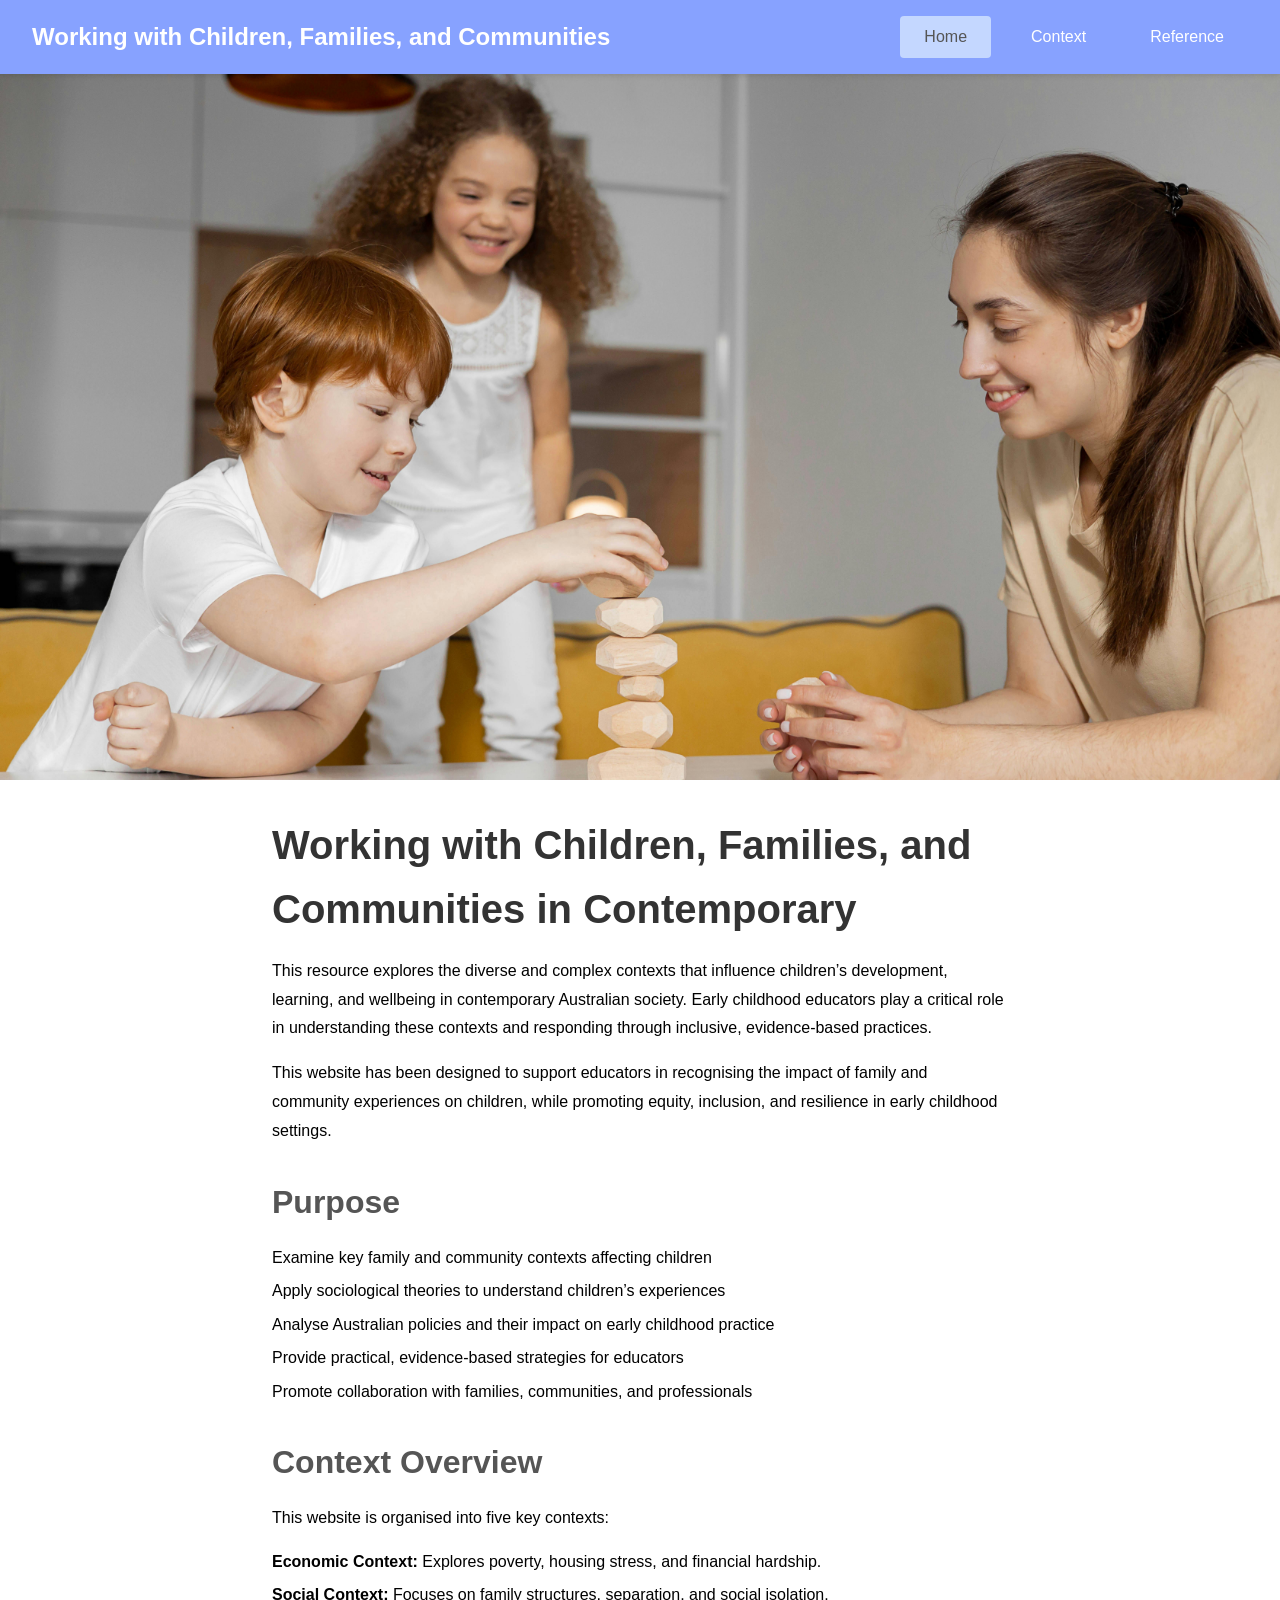
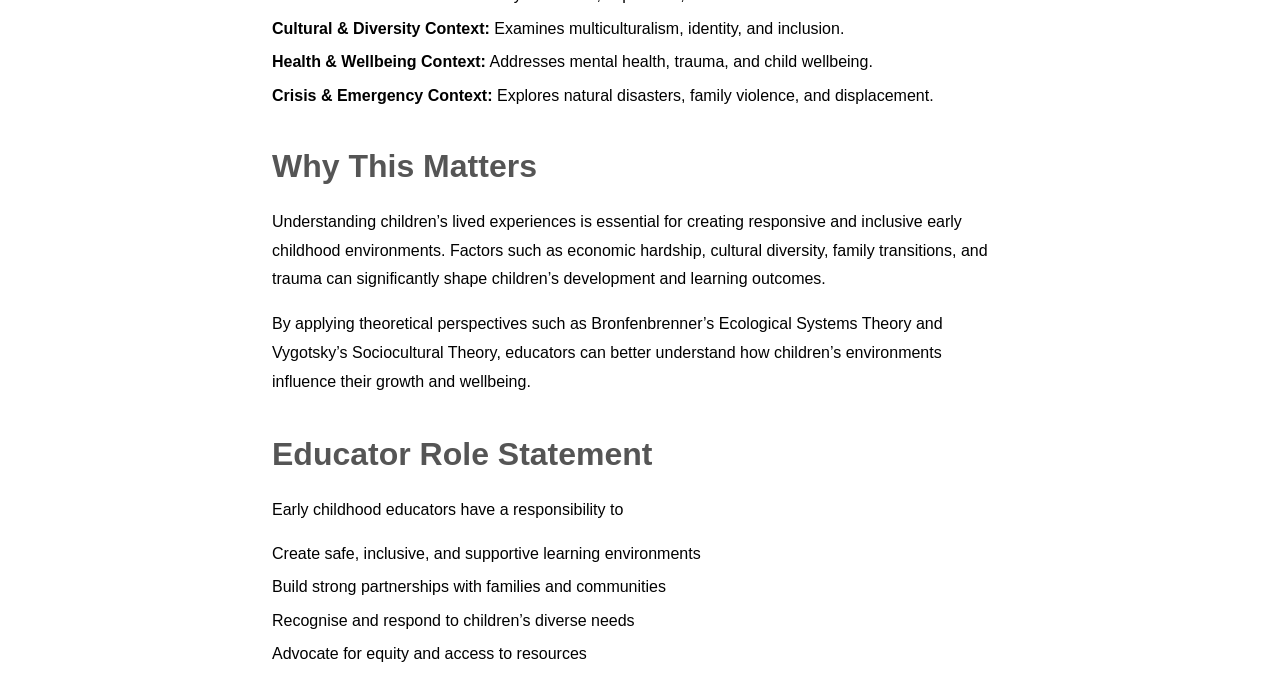
<file: home.html>
<!DOCTYPE html>
<html lang="en">
<head>
    <meta charset="UTF-8">
    <meta name="viewport" content="width=device-width, initial-scale=1.0">
    <title>Working with Children - Home</title>
    <link rel="stylesheet" href="styles.css">
</head>
<body>
    <header>
        <div class="site-title">Working with Children, Families, and Communities</div>
        <nav>
            <a href="home.html" class="nav-link active">Home</a>
            <div class="dropdown">
                <a href="context.html" class="nav-link">Context</a>
                <div class="dropdown-content">
                    <a href="context.html#economic">Economic Context</a>
                    <a href="context.html#social">Social Context</a>
                    <a href="context.html#cultural">Cultural Context</a>
                    <a href="context.html#health">Health & Well Being Context</a>
                    <a href="context.html#crisis">Crisis & Emergency Context</a>
                </div>
            </div>
            <div class="dropdown">
                <a href="reference.html" class="nav-link">Reference</a>
                <div class="dropdown-content">
                    <a href="reference.html#economic">Economic Context</a>
                    <a href="reference.html#social">Social Context</a>
                    <a href="reference.html#cultural">Cultural Context</a>
                    <a href="reference.html#health">Health & Well Being Context</a>
                    <a href="reference.html#crisis">Crisis & Emergency Context</a>
                </div>
            </div>
        </nav>
    </header>
    <main>
        <section id="home">
            <img src="pictures/banner.jpg" alt="Working with Children Banner" class="full-width-image">
            <h1>Working with Children, Families, and Communities in Contemporary</h1>
            <p>This resource explores the diverse and complex contexts that influence children’s development, learning, and wellbeing in contemporary Australian society. Early childhood educators play a critical role in understanding these contexts and responding through inclusive, evidence-based practices.</p>
            <p>This website has been designed to support educators in recognising the impact of family and community experiences on children, while promoting equity, inclusion, and resilience in early childhood settings.</p>

            <h2>Purpose</h2>
            <ul>
                <li>Examine key family and community contexts affecting children</li>
                <li>Apply sociological theories to understand children’s experiences</li>
                <li>Analyse Australian policies and their impact on early childhood practice</li>
                <li>Provide practical, evidence-based strategies for educators</li>
                <li>Promote collaboration with families, communities, and professionals</li>
            </ul>

            <h2>Context Overview</h2>
            <p>This website is organised into five key contexts:</p>
            <ul>
                <li><strong>Economic Context:</strong> Explores poverty, housing stress, and financial hardship.</li>
                <li><strong>Social Context:</strong> Focuses on family structures, separation, and social isolation.</li>
                <li><strong>Cultural & Diversity Context:</strong> Examines multiculturalism, identity, and inclusion.</li>
                <li><strong>Health & Wellbeing Context:</strong> Addresses mental health, trauma, and child wellbeing.</li>
                <li><strong>Crisis & Emergency Context:</strong> Explores natural disasters, family violence, and displacement.</li>
            </ul>

            <h2>Why This Matters</h2>
            <p>Understanding children’s lived experiences is essential for creating responsive and inclusive early childhood environments. Factors such as economic hardship, cultural diversity, family transitions, and trauma can significantly shape children’s development and learning outcomes.</p>
            <p>By applying theoretical perspectives such as Bronfenbrenner’s Ecological Systems Theory and Vygotsky’s Sociocultural Theory, educators can better understand how children’s environments influence their growth and wellbeing.</p>

            <h2>Educator Role Statement</h2>
            <p>Early childhood educators have a responsibility to</p>
            <ul>
                <li>Create safe, inclusive, and supportive learning environments</li>
                <li>Build strong partnerships with families and communities</li>
                <li>Recognise and respond to children’s diverse needs</li>
                <li>Advocate for equity and access to resources</li>
            </ul>
        </section>
    </main>
    <button id="goToTop" title="Go to Top">Back to Top</button>
    <script src="script.js"></script>
</body>
</html>
</file>
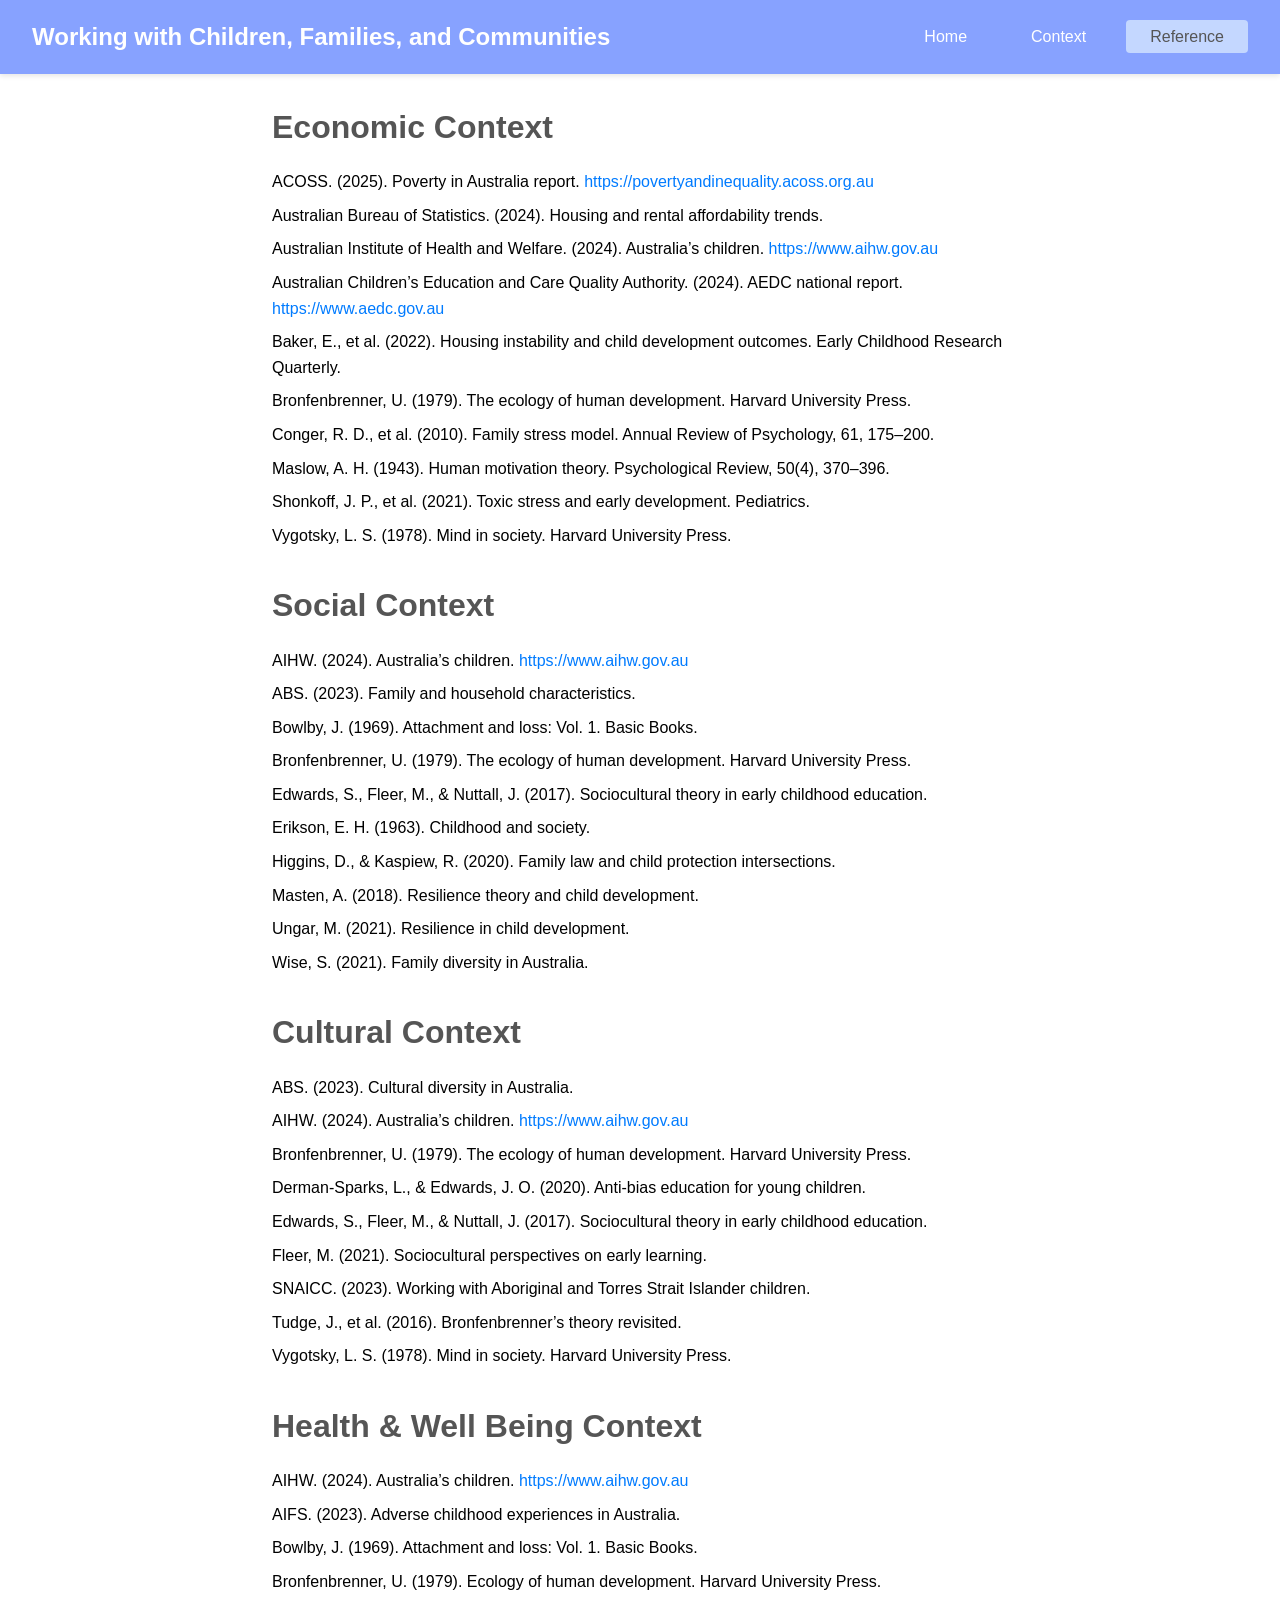
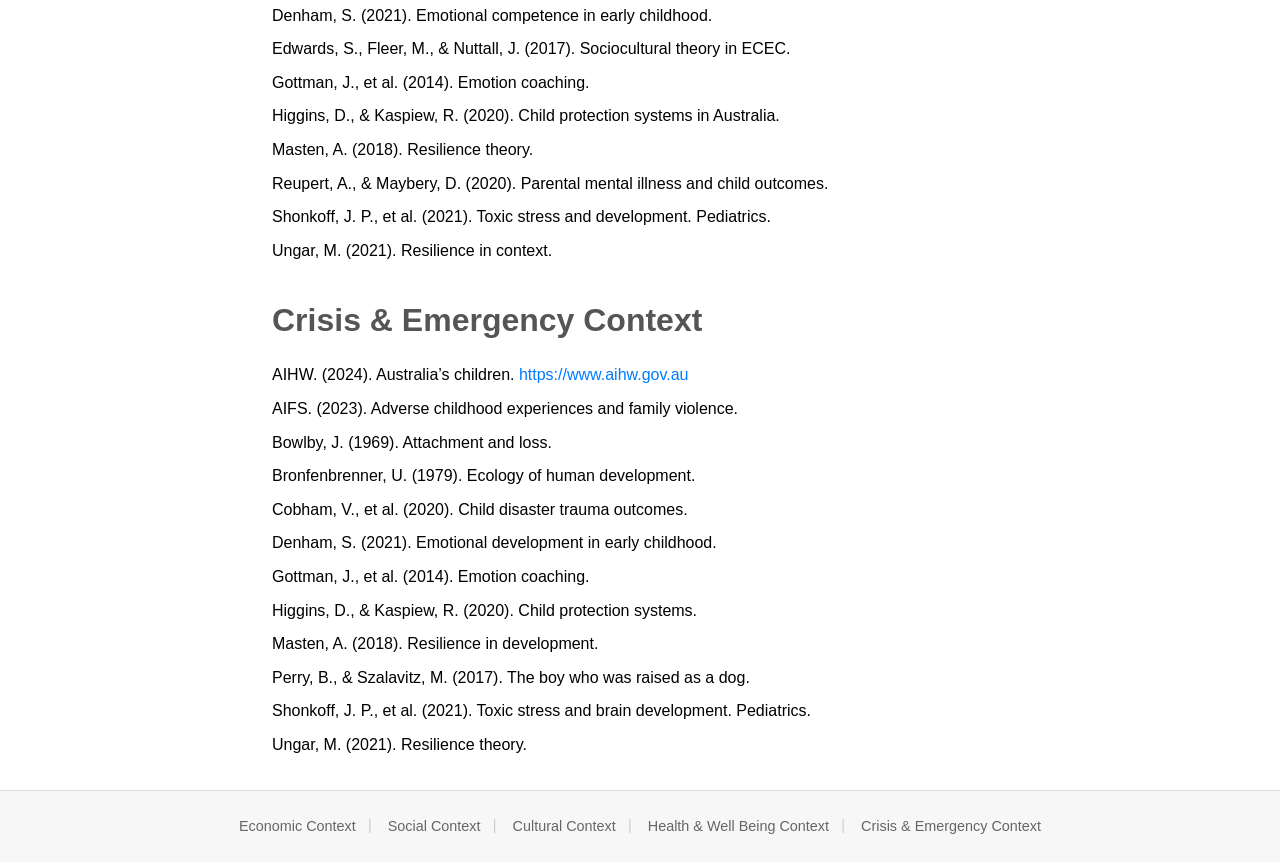
<file: reference.html>
<!DOCTYPE html>
<html lang="en">
<head>
    <meta charset="UTF-8">
    <meta name="viewport" content="width=device-width, initial-scale=1.0">
    <title>Working with Children - Reference</title>
    <link rel="stylesheet" href="styles.css">
</head>
<body>
    <header>
        <div class="site-title">Working with Children, Families, and Communities</div>
        <nav>
            <a href="home.html" class="nav-link">Home</a>
            <div class="dropdown">
                <a href="context.html" class="nav-link">Context</a>
                <div class="dropdown-content">
                    <a href="context.html#economic">Economic Context</a>
                    <a href="context.html#social">Social Context</a>
                    <a href="context.html#cultural">Cultural Context</a>
                    <a href="context.html#health">Health & Well Being Context</a>
                    <a href="context.html#crisis">Crisis & Emergency Context</a>
                </div>
            </div>
            <div class="dropdown">
                <a href="reference.html" class="nav-link active">Reference</a>
                <div class="dropdown-content">
                    <a href="reference.html#economic">Economic Context</a>
                    <a href="reference.html#social">Social Context</a>
                    <a href="reference.html#cultural">Cultural Context</a>
                    <a href="reference.html#health">Health & Well Being Context</a>
                    <a href="reference.html#crisis">Crisis & Emergency Context</a>
                </div>
            </div>
        </nav>
    </header>
    <main>
        <section id="reference">
            <div id="economic" class="scroll-animate">
                <h2>Economic Context</h2>
                <ul>
                    <li>ACOSS. (2025). Poverty in Australia report. <a href="https://povertyandinequality.acoss.org.au">https://povertyandinequality.acoss.org.au</a></li>
                    <li>Australian Bureau of Statistics. (2024). Housing and rental affordability trends.</li>
                    <li>Australian Institute of Health and Welfare. (2024). Australia’s children. <a href="https://www.aihw.gov.au">https://www.aihw.gov.au</a></li>
                    <li>Australian Children’s Education and Care Quality Authority. (2024). AEDC national report. <a href="https://www.aedc.gov.au">https://www.aedc.gov.au</a></li>
                    <li>Baker, E., et al. (2022). Housing instability and child development outcomes. Early Childhood Research Quarterly.</li>
                    <li>Bronfenbrenner, U. (1979). The ecology of human development. Harvard University Press.</li>
                    <li>Conger, R. D., et al. (2010). Family stress model. Annual Review of Psychology, 61, 175–200.</li>
                    <li>Maslow, A. H. (1943). Human motivation theory. Psychological Review, 50(4), 370–396.</li>
                    <li>Shonkoff, J. P., et al. (2021). Toxic stress and early development. Pediatrics.</li>
                    <li>Vygotsky, L. S. (1978). Mind in society. Harvard University Press.</li>
                </ul>
            </div>
            <div id="social" class="scroll-animate">
                <h2>Social Context</h2>
                <ul>
                    <li>AIHW. (2024). Australia’s children. <a href="https://www.aihw.gov.au">https://www.aihw.gov.au</a></li>
                    <li>ABS. (2023). Family and household characteristics.</li>
                    <li>Bowlby, J. (1969). Attachment and loss: Vol. 1. Basic Books.</li>
                    <li>Bronfenbrenner, U. (1979). The ecology of human development. Harvard University Press.</li>
                    <li>Edwards, S., Fleer, M., & Nuttall, J. (2017). Sociocultural theory in early childhood education.</li>
                    <li>Erikson, E. H. (1963). Childhood and society.</li>
                    <li>Higgins, D., & Kaspiew, R. (2020). Family law and child protection intersections.</li>
                    <li>Masten, A. (2018). Resilience theory and child development.</li>
                    <li>Ungar, M. (2021). Resilience in child development.</li>
                    <li>Wise, S. (2021). Family diversity in Australia.</li>
                </ul>
            </div>
            <div id="cultural" class="scroll-animate">
                <h2>Cultural Context</h2>
                <ul>
                    <li>ABS. (2023). Cultural diversity in Australia.</li>
                    <li>AIHW. (2024). Australia’s children. <a href="https://www.aihw.gov.au">https://www.aihw.gov.au</a></li>
                    <li>Bronfenbrenner, U. (1979). The ecology of human development. Harvard University Press.</li>
                    <li>Derman-Sparks, L., & Edwards, J. O. (2020). Anti-bias education for young children.</li>
                    <li>Edwards, S., Fleer, M., & Nuttall, J. (2017). Sociocultural theory in early childhood education.</li>
                    <li>Fleer, M. (2021). Sociocultural perspectives on early learning.</li>
                    <li>SNAICC. (2023). Working with Aboriginal and Torres Strait Islander children.</li>
                    <li>Tudge, J., et al. (2016). Bronfenbrenner’s theory revisited.</li>
                    <li>Vygotsky, L. S. (1978). Mind in society. Harvard University Press.</li>
                </ul>
            </div>
            <div id="health" class="scroll-animate">
                <h2>Health & Well Being Context</h2>
                <ul>
                    <li>AIHW. (2024). Australia’s children. <a href="https://www.aihw.gov.au">https://www.aihw.gov.au</a></li>
                    <li>AIFS. (2023). Adverse childhood experiences in Australia.</li>
                    <li>Bowlby, J. (1969). Attachment and loss: Vol. 1. Basic Books.</li>
                    <li>Bronfenbrenner, U. (1979). Ecology of human development. Harvard University Press.</li>
                    <li>Denham, S. (2021). Emotional competence in early childhood.</li>
                    <li>Edwards, S., Fleer, M., & Nuttall, J. (2017). Sociocultural theory in ECEC.</li>
                    <li>Gottman, J., et al. (2014). Emotion coaching.</li>
                    <li>Higgins, D., & Kaspiew, R. (2020). Child protection systems in Australia.</li>
                    <li>Masten, A. (2018). Resilience theory.</li>
                    <li>Reupert, A., & Maybery, D. (2020). Parental mental illness and child outcomes.</li>
                    <li>Shonkoff, J. P., et al. (2021). Toxic stress and development. Pediatrics.</li>
                    <li>Ungar, M. (2021). Resilience in context.</li>
                </ul>
            </div>
            <div id="crisis" class="scroll-animate">
                <h2>Crisis & Emergency Context</h2>
                <ul>
                    <li>AIHW. (2024). Australia’s children. <a href="https://www.aihw.gov.au">https://www.aihw.gov.au</a></li>
                    <li>AIFS. (2023). Adverse childhood experiences and family violence.</li>
                    <li>Bowlby, J. (1969). Attachment and loss.</li>
                    <li>Bronfenbrenner, U. (1979). Ecology of human development.</li>
                    <li>Cobham, V., et al. (2020). Child disaster trauma outcomes.</li>
                    <li>Denham, S. (2021). Emotional development in early childhood.</li>
                    <li>Gottman, J., et al. (2014). Emotion coaching.</li>
                    <li>Higgins, D., & Kaspiew, R. (2020). Child protection systems.</li>
                    <li>Masten, A. (2018). Resilience in development.</li>
                    <li>Perry, B., & Szalavitz, M. (2017). The boy who was raised as a dog.</li>
                    <li>Shonkoff, J. P., et al. (2021). Toxic stress and brain development. Pediatrics.</li>
                    <li>Ungar, M. (2021). Resilience theory.</li>
                </ul>
            </div>
        </section>
    </main>
    <footer class="section-footer">
        <div class="footer-links">
            <a href="#economic">Economic Context</a>
            <a href="#social">Social Context</a>
            <a href="#cultural">Cultural Context</a>
            <a href="#health">Health & Well Being Context</a>
            <a href="#crisis">Crisis & Emergency Context</a>
        </div>
    </footer>
    <button id="goToTop" title="Go to Top">Back to Top</button>
    <script src="script.js"></script>
</body>
</html>
</file>
<file: styles.css>
/* Add your styles here */

* {
    box-sizing: border-box;
}

body {
    font-family: Arial, sans-serif;
    margin: 0;
    padding: 0;
    line-height: 1.6;
    scroll-behavior: smooth;
    scroll-padding-top: 80px;
}

header {
    background-color: #87A2FF;
    color: white;
    padding: 1rem 2rem;
    position: fixed;
    top: 0;
    width: 100%;
    z-index: 1000;
    box-shadow: 0 2px 5px rgba(0,0,0,0.1);
    display: flex;
    justify-content: space-between;
    align-items: center;
}

.site-title {
    font-size: 1.5rem;
    font-weight: bold;
    margin: 0;
}

nav {
    display: flex;
    gap: 1rem;
    align-items: center;
}

.nav-link {
    color: white;
    text-decoration: none;
    padding: 0.5rem 1.5rem;
    border-radius: 4px;
    transition: background-color 0.3s;
}

.nav-link:hover, .nav-link.active {
    background-color: #C4D7FF;
    color: #555;
}

.dropdown {
    position: relative;
}

.dropdown-content {
    display: none;
    position: absolute;
    background-color: #87A2FF;
    min-width: 200px;
    max-width: calc(100vw - 40px);
    box-shadow: 0px 8px 16px 0px rgba(0,0,0,0.2);
    z-index: 1;
    top: 100%;
    left: 0;
    white-space: normal;
}

.dropdown-content a {
    color: white;
    padding: 12px 16px;
    text-decoration: none;
    display: block;
}

.dropdown-content a:hover {
    background-color: #C4D7FF;
    color: #555;
}

.dropdown:hover .dropdown-content {
    display: block;
}

.dropdown:last-child .dropdown-content {
    right: 0;
    left: auto;
}

.section-nav {
    display: flex;
    flex-wrap: wrap;
    justify-content: center;
    gap: 0.75rem;
    margin: 1.5rem 0;
}

.section-nav a {
    color: #333;
    text-decoration: none;
    padding: 0.5rem 1rem;
    border: 1px solid #ccc;
    border-radius: 4px;
    transition: background-color 0.3s, color 0.3s;
}

.section-nav a:hover {
    background-color: #87A2FF;
    color: white;
}

main {
    padding: 2rem 2rem 0 2rem;
    max-width: 800px;
    margin: 0 auto;
    padding-top: 70px;
}

.full-width-image {
    width: 100vw;
    height: auto;
    margin-left: calc(-50vw + 50%);
    display: block;
}

h1 {
    font-size: 2.5rem;
    color: #333;
    margin-bottom: 1rem;
}

h2 {
    font-size: 2rem;
    color: #555;
    margin-top: 2rem;
    margin-bottom: 1rem;
}

p {
    line-height: 1.8;
    margin-bottom: 1rem;
}

ul {
    list-style-type: disc;
    padding-left: 2rem;
    margin-bottom: 1rem;
}

li {
    margin-bottom: 0.5rem;
}

.scroll-animate {
    opacity: 0;
    transform: translateY(20px);
    transition: opacity 0.6s ease-in-out, transform 0.6s ease-in-out;
}

.context-section {
    display: none;
    opacity: 0;
    transition: opacity 0.6s ease-in-out;
}

.context-section.active {
    display: block;
    opacity: 1;
}

.pagination-controls {
    display: flex;
    justify-content: center;
    align-items: center;
    gap: 20px;
    margin-top: 40px;
    padding: 20px 0;
}

.pagination-btn {
    padding: 10px 20px;
    background-color: #87A2FF;
    color: white;
    border: none;
    border-radius: 5px;
    cursor: pointer;
    font-size: 16px;
    transition: background-color 0.3s ease;
}

.pagination-btn:hover {
    background-color: #C4D7FF;
    color: #555;
}

.pagination-btn:disabled {
    background-color: #ccc;
    cursor: not-allowed;
}

.page-indicator {
    font-size: 16px;
    font-weight: bold;
    color: #333;
    min-width: 60px;
    text-align: center;
}

.scroll-animate.animate {
    opacity: 1;
    transform: translateY(0);
}

ul {
    list-style-type: none;
    padding: 0;
}

li {
    margin-bottom: 0.5rem;
}

a {
    color: #007bff;
    text-decoration: none;
}

a:hover {
    text-decoration: underline;
}

#goToTop {
    position: fixed;
    bottom: 20px;
    right: 20px;
    background-color: #333;
    color: white;
    border: none;
    border-radius: 4px;
    padding: 8px 16px;
    font-size: 14px;
    cursor: pointer;
    display: none; /* Hidden by default, show on scroll */
    transition: opacity 0.3s;
}

#goToTop:hover {
    background-color: #555;
}

.section-footer {
    background-color: #f7f7f7;
    padding: 1.5rem 2rem;
    text-align: center;
    border-top: 1px solid #ddd;
    margin-top: 2rem;
}

.footer-links {
    display: flex;
    flex-wrap: wrap;
    justify-content: center;
    gap: 2rem;
    align-items: center;
}

.footer-links a {
    color: #666;
    text-decoration: none;
    font-size: 0.9rem;
    position: relative;
    transition: color 0.3s ease;
}

.footer-links a:hover {
    color: #333;
}

.footer-links a:not(:last-child)::after {
    content: "|";
    position: absolute;
    right: -1rem;
    top: 50%;
    transform: translateY(-50%);
    color: #ccc;
}
.context-image{
    width: 100%;
    height: auto;
    margin: 1rem 0;
}
</file>
